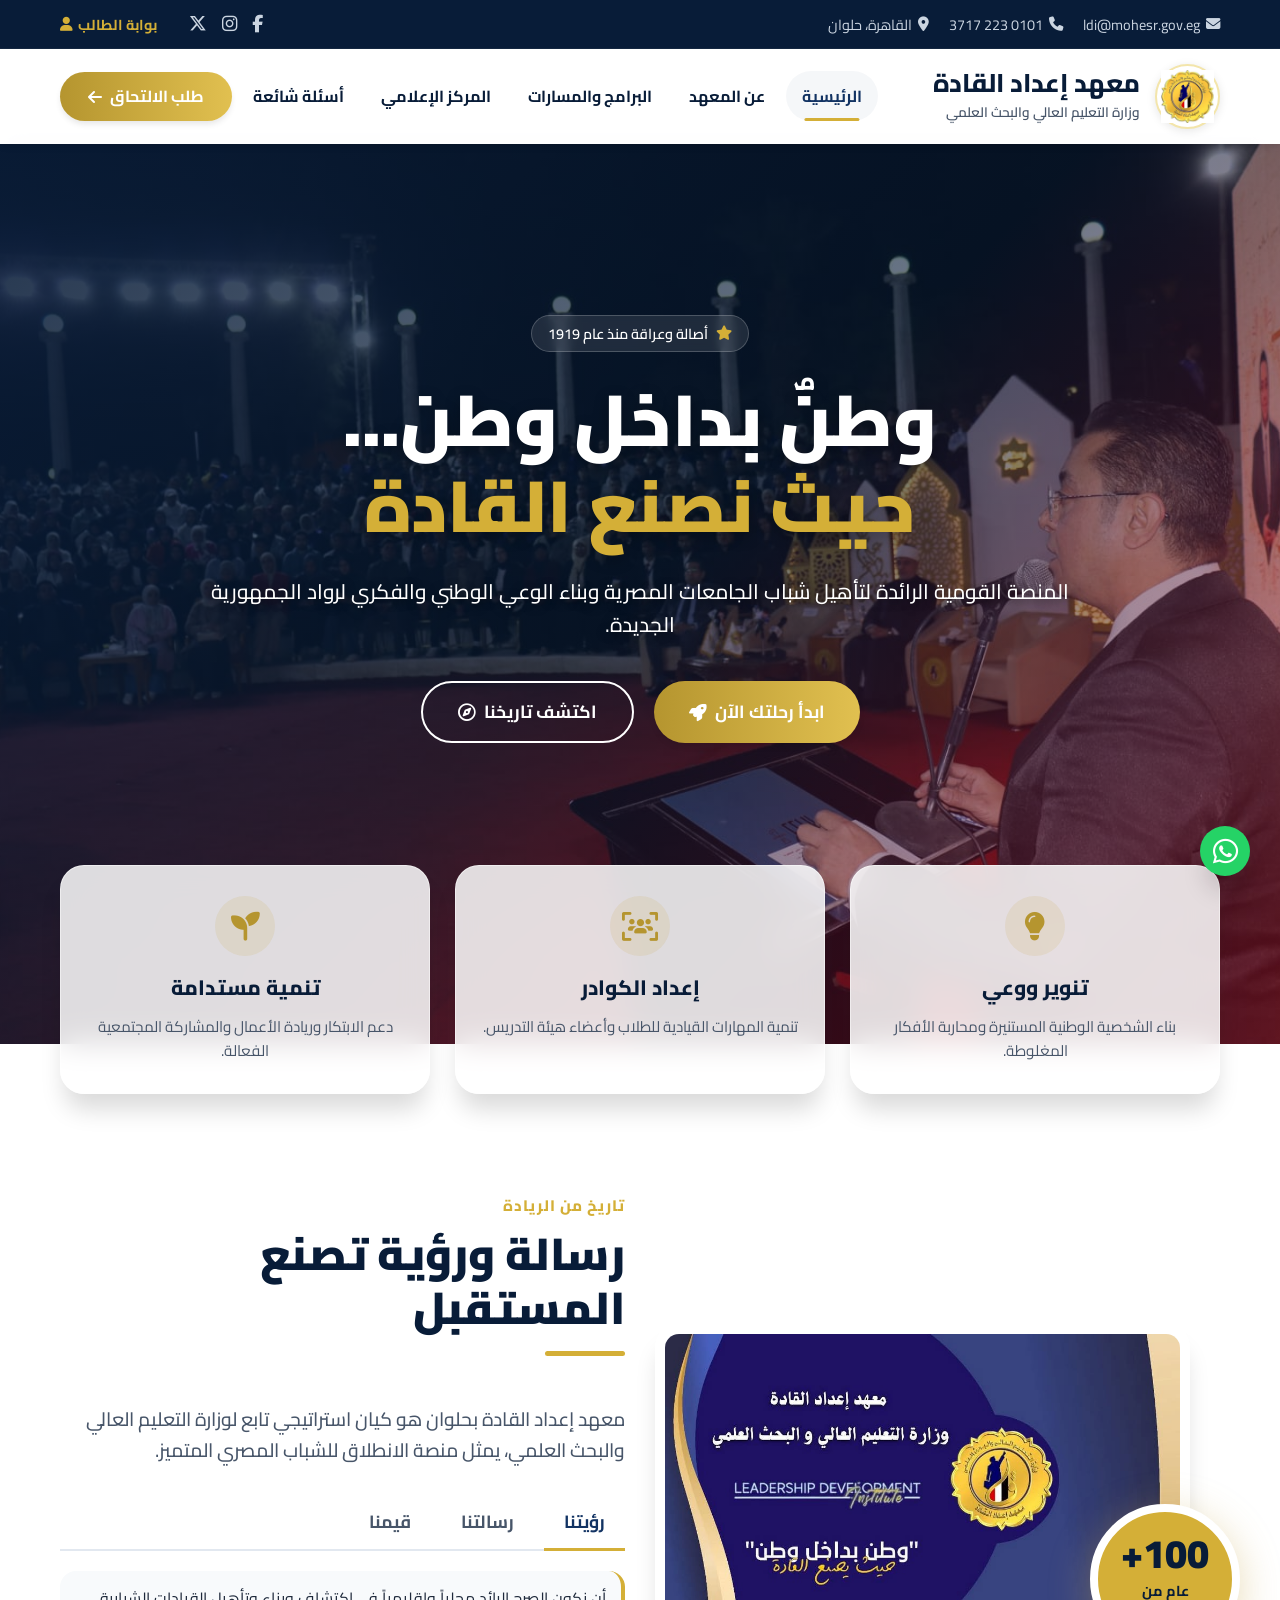
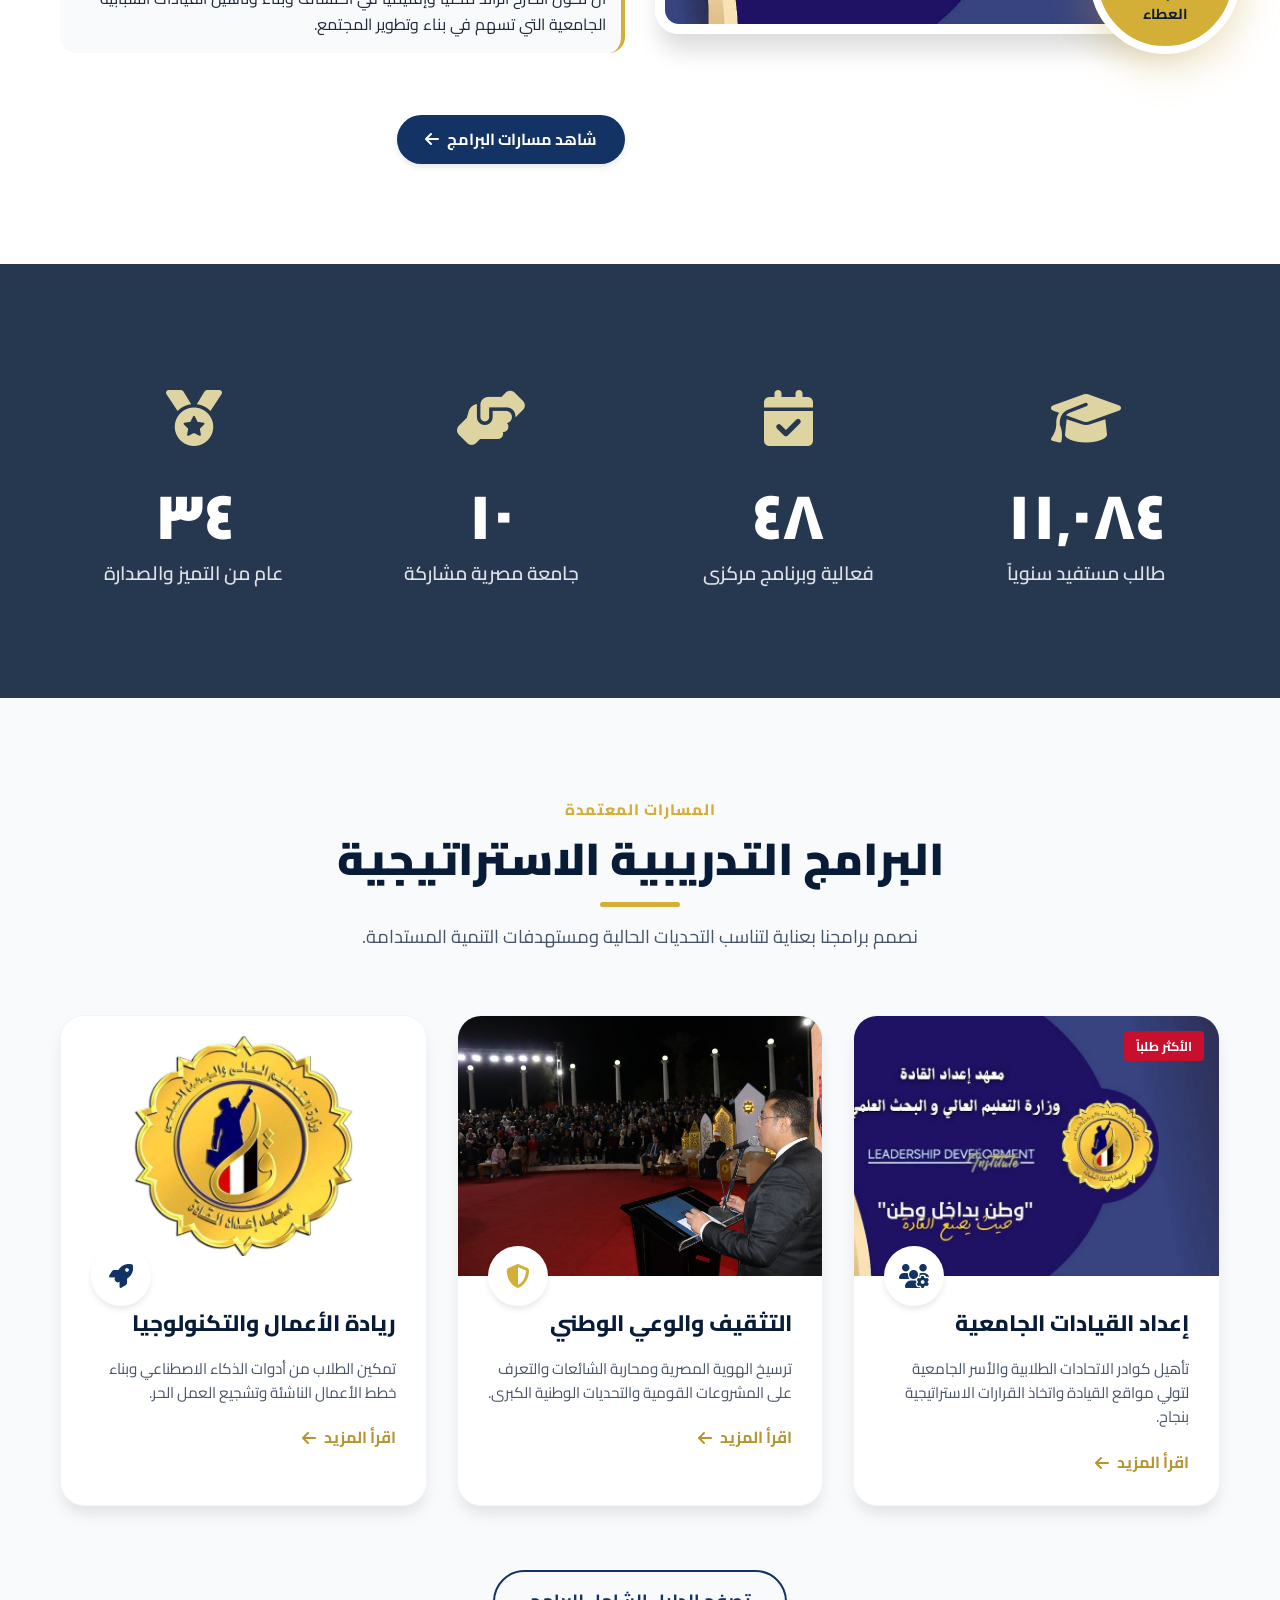
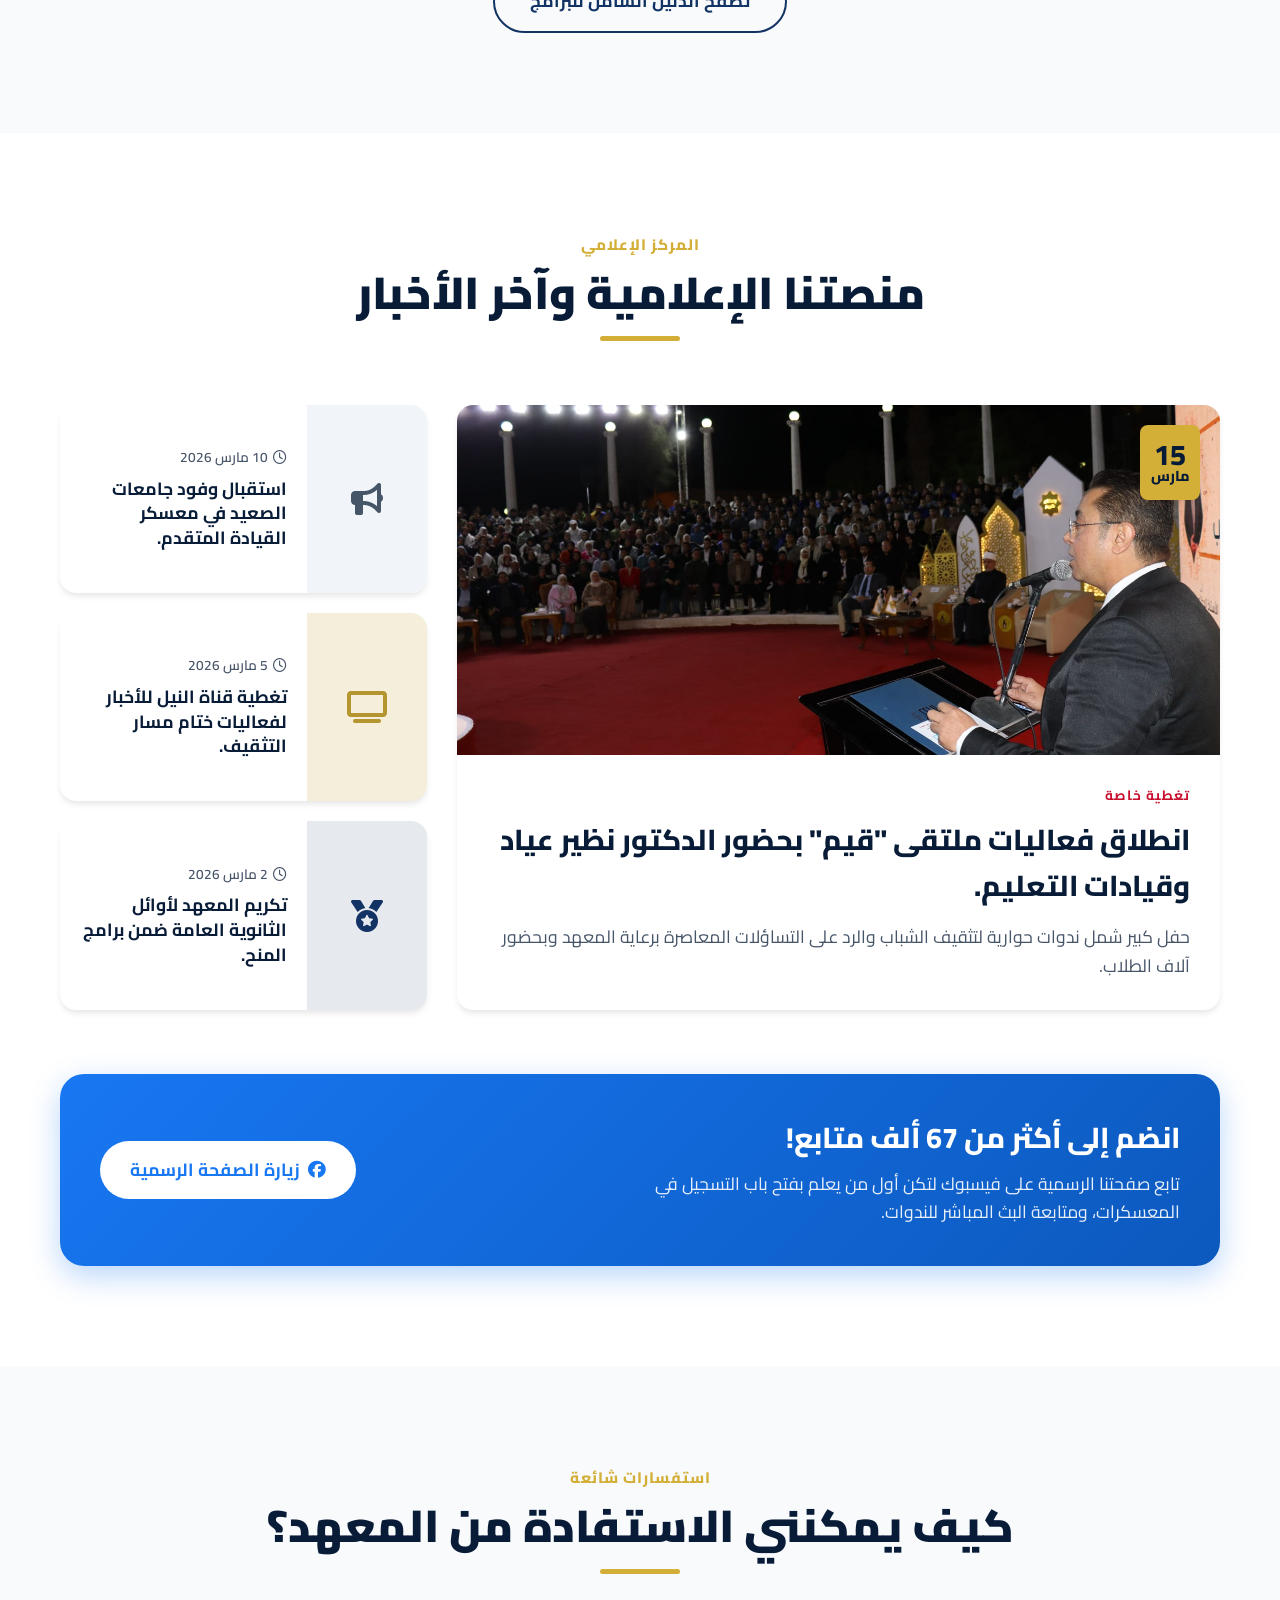
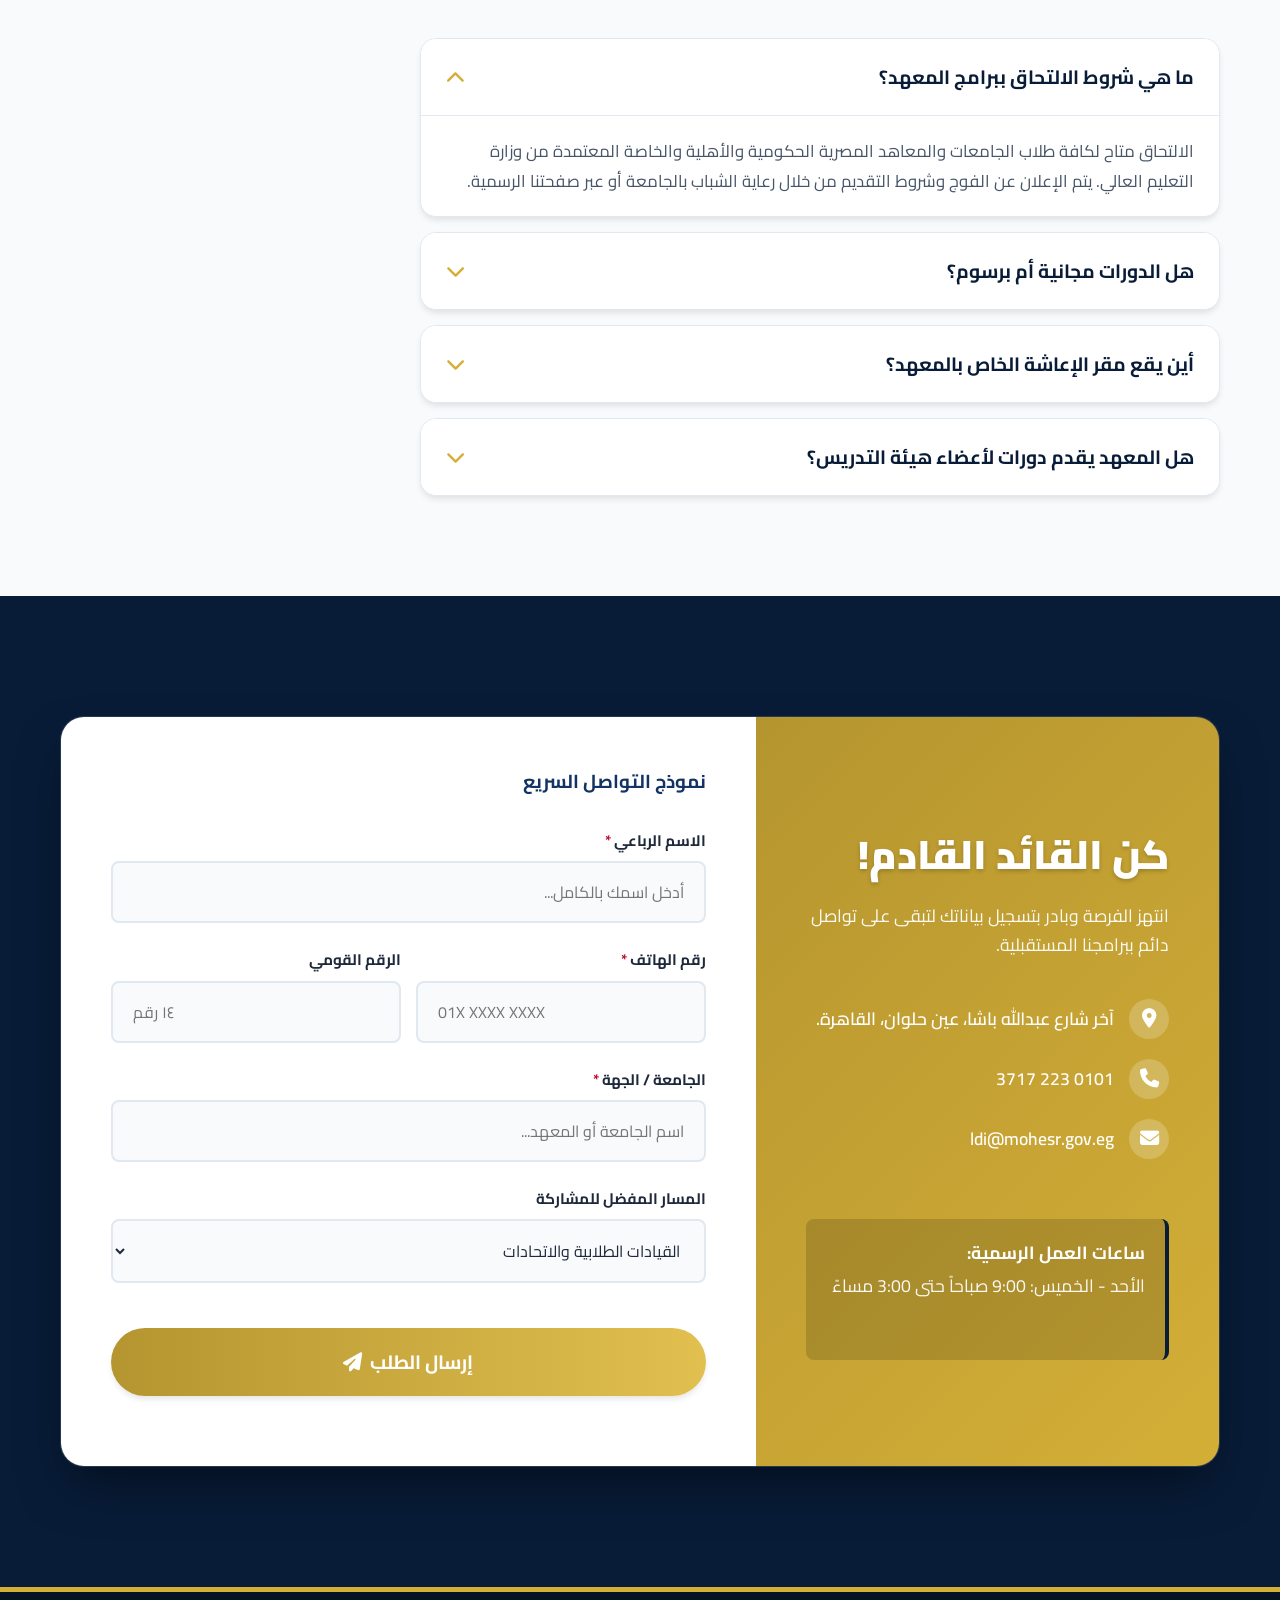
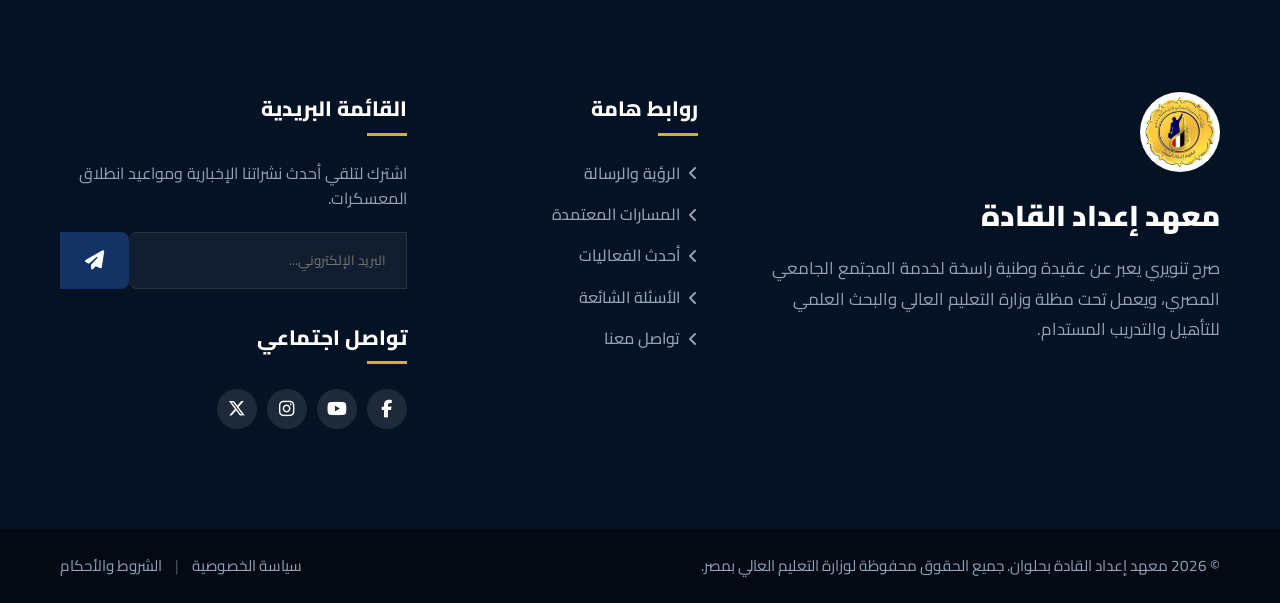
<file: index.html>
<!DOCTYPE html>
<html lang="ar" dir="rtl">
<head>
    <meta charset="UTF-8">
    <meta name="viewport" content="width=device-width, initial-scale=1.0, viewport-fit=cover">
    <meta name="theme-color" content="#081c38">

    <!-- ===== Primary SEO ===== -->
    <title>معهد إعداد القادة بحلوان | Leadership Development Institute</title>
    <meta name="description" content="معهد إعداد القادة بحلوان — مؤسسة رائدة تتبع وزارة التعليم العالي والبحث العلمي لحياتك القيادية. تأسس عام 1919.">
    <meta name="keywords" content="معهد إعداد القادة, حلوان, وزارة التعليم العالي, برامج قيادية, ملتقى قيم, شباب الجامعات, مصر">
    <meta name="author" content="معهد إعداد القادة بحلوان">
    <meta name="robots" content="index, follow">

    <!-- ===== Open Graph & Twitter ===== -->
    <meta property="og:type" content="website">
    <meta property="og:title" content="معهد إعداد القادة بحلوان | الصفحة الرسمية">
    <meta property="og:description" content="منذ عام 1919، نعمل على إعداد وتأهيل الكوادر القيادية الشبابية. وطن بداخل وطن!">
    <meta property="og:image" content="assets/images/logo.jpg">
    <meta name="twitter:card" content="summary_large_image">

    <!-- ===== Performance Connects ===== -->
    <link rel="preconnect" href="https://fonts.googleapis.com">
    <link rel="preconnect" href="https://fonts.gstatic.com" crossorigin>
    <link rel="preconnect" href="https://cdnjs.cloudflare.com">

    <!-- ===== Fonts ===== -->
    <link href="https://fonts.googleapis.com/css2?family=Cairo:wght@400;500;600;700;800;900&family=Tajawal:wght@400;500;700;800;900&display=swap" rel="stylesheet">

    <!-- ===== Font Awesome ===== -->
    <link rel="stylesheet" href="https://cdnjs.cloudflare.com/ajax/libs/font-awesome/6.4.0/css/all.min.css" media="print" onload="this.media='all'">
    <noscript><link rel="stylesheet" href="https://cdnjs.cloudflare.com/ajax/libs/font-awesome/6.4.0/css/all.min.css"></noscript>

    <!-- ===== Custom CSS ===== -->
    <link rel="stylesheet" href="css/style.css">
</head>
<body class="loading-state">

    <!-- Page Loader -->
    <div class="loader-wrapper" id="loader">
        <div class="loader-content">
            <img src="assets/images/logo.jpg" alt="شعار المعهد" class="loader-logo">
            <div class="loader-spinner"></div>
        </div>
    </div>

    <!-- Topbar -->
    <div class="topbar">
        <div class="container topbar-container">
            <div class="topbar-right">
                <a href="mailto:ldi@mohesr.gov.eg"><i class="fa-solid fa-envelope"></i> ldi@mohesr.gov.eg</a>
                <a href="tel:01012233717"><i class="fa-solid fa-phone"></i> 0101 223 3717</a>
                <span class="topbar-location"><i class="fa-solid fa-location-dot"></i> القاهرة، حلوان</span>
            </div>
            <div class="topbar-left">
                <div class="topbar-social">
                    <a href="https://www.facebook.com/Helwan.leaders/" target="_blank" aria-label="Facebook"><i class="fa-brands fa-facebook-f"></i></a>
                    <a href="https://www.instagram.com/kada_leadershipdinstitute" target="_blank" aria-label="Instagram"><i class="fa-brands fa-instagram"></i></a>
                    <a href="https://twitter.com/kada_leadership" target="_blank" aria-label="Twitter"><i class="fa-brands fa-x-twitter"></i></a>
                </div>
                <a href="#registration" class="topbar-btn">بوابة الطالب <i class="fa-solid fa-user"></i></a>
            </div>
        </div>
    </div>

    <!-- Header Navigation -->
    <header class="header" id="header">
        <div class="container navbar">
            <a href="#" class="logo-link">
                <div class="logo-img-wrapper">
                    <img src="assets/images/logo.jpg" alt="معهد إعداد القادة" class="main-logo-img">
                </div>
                <div class="logo-text-block">
                    <h1 class="logo-title">معهد إعداد القادة</h1>
                    <span class="logo-subtitle">وزارة التعليم العالي والبحث العلمي</span>
                </div>
            </a>
            
            <button class="mobile-menu-btn" id="mobileMenuBtn" aria-expanded="false" aria-label="القائمة">
                <i class="fa-solid fa-bars"></i>
            </button>

            <nav class="nav-container">
                <ul class="nav-links" id="navLinks">
                    <li><a href="#hero" class="nav-link active">الرئيسية</a></li>
                    <li><a href="#about" class="nav-link">عن المعهد</a></li>
                    <li><a href="#programs" class="nav-link">البرامج والمسارات</a></li>
                    <li><a href="#media" class="nav-link">المركز الإعلامي</a></li>
                    <li><a href="#faq" class="nav-link">أسئلة شائعة</a></li>
                    <li class="nav-cta-item"><a href="#registration" class="btn btn-gold nav-cta">طلب الالتحاق <i class="fa-solid fa-arrow-left"></i></a></li>
                </ul>
            </nav>
        </div>
    </header>

    <!-- Hero Section -->
    <section id="hero" class="hero-section">
        <img src="assets/images/hero.jpg" alt="مؤتمر معهد إعداد القادة" class="hero-bg-img" fetchpriority="high">
        <div class="hero-overlay"></div>
        <div class="hero-particles" id="particles-js"></div> <!-- Optional JS particle effect -->

        <div class="container hero-content">
            <div class="hero-badge reveal-up"><i class="fa-solid fa-star"></i> أصالة وعراقة منذ عام 1919</div>
            <h2 class="hero-main-title reveal-up delay-1">وطنٌ بداخل وطن...<br><span class="text-gold">حيث نصنع القادة</span></h2>
            <p class="hero-desc reveal-up delay-2">المنصة القومية الرائدة لتأهيل شباب الجامعات المصرية وبناء الوعي الوطني والفكري لرواد الجمهورية الجديدة.</p>
            
            <div class="hero-action-group reveal-up delay-3">
                <a href="#registration" class="btn btn-gold btn-lg shadow-glow">ابدأ رحلتك الآن <i class="fa-solid fa-rocket"></i></a>
                <a href="#about" class="btn btn-outline-white btn-lg">اكتشف تاريخنا <i class="fa-regular fa-compass"></i></a>
            </div>
        </div>

        <!-- Overlapping Features Cards -->
        <div class="hero-features-overlap container reveal-up delay-4">
            <div class="feature-card-glass">
                <div class="fc-icon"><i class="fa-solid fa-lightbulb"></i></div>
                <h3>تنوير ووعي</h3>
                <p>بناء الشخصية الوطنية المستنيرة ومحاربة الأفكار المغلوطة.</p>
            </div>
            <div class="feature-card-glass">
                <div class="fc-icon"><i class="fa-solid fa-users-viewfinder"></i></div>
                <h3>إعداد الكوادر</h3>
                <p>تنمية المهارات القيادية للطلاب وأعضاء هيئة التدريس.</p>
            </div>
            <div class="feature-card-glass">
                <div class="fc-icon"><i class="fa-solid fa-seedling"></i></div>
                <h3>تنمية مستدامة</h3>
                <p>دعم الابتكار وريادة الأعمال والمشاركة المجتمعية الفعالة.</p>
            </div>
        </div>
    </section>

    <!-- About Section -->
    <section id="about" class="about-section padding-y">
        <div class="container">
            <div class="grid layout-2-col align-center">
                <div class="about-images reveal-right">
                    <div class="img-wrapper main-img">
                        <img src="assets/images/students.jpg" alt="طلاب المعهد" loading="lazy">
                        <div class="experience-badge">
                            <span class="exp-num">100+</span>
                            <span class="exp-text">عام من العطاء</span>
                        </div>
                    </div>
                </div>
                
                <div class="about-content reveal-left">
                    <div class="section-heading">
                        <span class="sub-heading text-gold">تاريخ من الريادة</span>
                        <h2 class="main-heading">رسالة ورؤية تصنع المستقبل</h2>
                    </div>
                    <p class="lead-text">معهد إعداد القادة بحلوان هو كيان استراتيجي تابع لوزارة التعليم العالي والبحث العلمي، يمثل منصة الانطلاق للشباب المصري المتميز.</p>
                    
                    <div class="vision-mission-tabs">
                        <div class="tab-buttons">
                            <button class="tab-btn active" data-target="tab-vision">رؤيتنا</button>
                            <button class="tab-btn" data-target="tab-mission">رسالتنا</button>
                            <button class="tab-btn" data-target="tab-values">قيمنا</button>
                        </div>
                        <div class="tab-content active" id="tab-vision">
                            <p>أن نكون الصرح الرائد محلياً وإقليمياً في اكتشاف وبناء وتأهيل القيادات الشبابية الجامعية التي تسهم في بناء وتطوير المجتمع.</p>
                        </div>
                        <div class="tab-content" id="tab-mission">
                            <p>تقديم برامج تدريبية وتثقيفية حديثة تعزز قيم الانتماء الوطني، وتراعي المعايير الدولية لتأهيل شبابنا لدخول معترك الحياة العملية بتميز.</p>
                        </div>
                        <div class="tab-content" id="tab-values">
                            <ul class="values-list">
                                <li><i class="fa-solid fa-check text-gold"></i> الولاء والانتماء للوطن</li>
                                <li><i class="fa-solid fa-check text-gold"></i> النزاهة والشفافية</li>
                                <li><i class="fa-solid fa-check text-gold"></i> الابتكار والتطوير المستمر</li>
                            </ul>
                        </div>
                    </div>

                    <a href="#programs" class="btn btn-primary mt-4">شاهد مسارات البرامج <i class="fa-solid fa-arrow-left"></i></a>
                </div>
            </div>
        </div>
    </section>

    <!-- Statistics Section (Parallax) -->
    <section class="stats-section bg-dark-overlay" style="background-image: url('assets/images/hero.jpg');">
        <div class="container">
            <div class="grid layout-4-col">
                <div class="stat-box reveal-up">
                    <div class="stat-icon-wrapper"><i class="fa-solid fa-graduation-cap"></i></div>
                    <h3 class="stat-number" data-target="35000">0</h3>
                    <p class="stat-name">طالب مستفيد سنوياً</p>
                </div>
                <div class="stat-box reveal-up delay-1">
                    <div class="stat-icon-wrapper"><i class="fa-solid fa-calendar-check"></i></div>
                    <h3 class="stat-number" data-target="150">0</h3>
                    <p class="stat-name">فعالية وبرنامج مركزى</p>
                </div>
                <div class="stat-box reveal-up delay-2">
                    <div class="stat-icon-wrapper"><i class="fa-solid fa-handshake-angle"></i></div>
                    <h3 class="stat-number" data-target="30">0</h3>
                    <p class="stat-name">جامعة مصرية مشاركة</p>
                </div>
                <div class="stat-box reveal-up delay-3">
                    <div class="stat-icon-wrapper"><i class="fa-solid fa-medal"></i></div>
                    <h3 class="stat-number" data-target="105">0</h3>
                    <p class="stat-name">عام من التميز والصدارة</p>
                </div>
            </div>
        </div>
    </section>

    <!-- Programs Overview -->
    <section id="programs" class="programs-section padding-y bg-gray">
        <div class="container">
            <div class="section-heading text-center reveal-up">
                <span class="sub-heading text-gold">المسارات المعتمدة</span>
                <h2 class="main-heading">البرامج التدريبية الاستراتيجية</h2>
                <p class="heading-desc">نصمم برامجنا بعناية لتناسب التحديات الحالية ومستهدفات التنمية المستدامة.</p>
            </div>

            <div class="grid layout-3-col mt-5">
                <!-- Program 1 -->
                <div class="program-card reveal-up">
                    <div class="pc-img">
                        <img src="assets/images/students.jpg" alt="برنامج القيادة">
                        <div class="pc-badge">الأكثر طلباً</div>
                    </div>
                    <div class="pc-content">
                        <i class="fa-solid fa-users-gear pc-icon"></i>
                        <h3>إعداد القيادات الجامعية</h3>
                        <p>تأهيل كوادر الاتحادات الطلابية والأسر الجامعية لتولي مواقع القيادة واتخاذ القرارات الاستراتيجية بنجاح.</p>
                        <a href="#registration" class="pc-link">اقرأ المزيد <i class="fa-solid fa-arrow-left"></i></a>
                    </div>
                </div>

                <!-- Program 2 -->
                <div class="program-card reveal-up delay-1">
                    <div class="pc-img">
                        <img src="assets/images/hero.jpg" alt="برنامج التوعية">
                    </div>
                    <div class="pc-content">
                        <i class="fa-solid fa-shield-halved pc-icon text-gold"></i>
                        <h3>التثقيف والوعي الوطني</h3>
                        <p>ترسيخ الهوية المصرية ومحاربة الشائعات والتعرف على المشروعات القومية والتحديات الوطنية الكبرى.</p>
                        <a href="#registration" class="pc-link">اقرأ المزيد <i class="fa-solid fa-arrow-left"></i></a>
                    </div>
                </div>

                <!-- Program 3 -->
                <div class="program-card reveal-up delay-2">
                    <div class="pc-img">
                        <img src="assets/images/logo.jpg" alt="شعار المعهد" style="object-fit:contain; padding:20px;">
                    </div>
                    <div class="pc-content">
                        <i class="fa-solid fa-rocket pc-icon text-primary"></i>
                        <h3>ريادة الأعمال والتكنولوجيا</h3>
                        <p>تمكين الطلاب من أدوات الذكاء الاصطناعي وبناء خطط الأعمال الناشئة وتشجيع العمل الحر.</p>
                        <a href="#registration" class="pc-link">اقرأ المزيد <i class="fa-solid fa-arrow-left"></i></a>
                    </div>
                </div>
            </div>
            
            <div class="text-center mt-5">
                <a href="#registration" class="btn btn-outline-primary btn-lg">تصفح الدليل الشامل للبرامج</a>
            </div>
        </div>
    </section>

    <!-- Media & News Section -->
    <section id="media" class="news-section padding-y">
        <div class="container">
            <div class="section-heading text-center reveal-up">
                <span class="sub-heading text-gold">المركز الإعلامي</span>
                <h2 class="main-heading">منصتنا الإعلامية وآخر الأخبار</h2>
            </div>

            <div class="grid layout-3-col mt-5">
                <!-- Feature News -->
                <article class="news-item featured reveal-up">
                    <div class="news-img-holder">
                        <img src="assets/images/hero.jpg" alt="ملتقى قيم">
                        <span class="news-date"><span class="day">15</span><span class="month">مارس</span></span>
                    </div>
                    <div class="news-info">
                        <span class="news-cat">تغطية خاصة</span>
                        <h3><a href="https://www.facebook.com/Helwan.leaders" target="_blank">انطلاق فعاليات ملتقى "قيم" بحضور الدكتور نظير عياد وقيادات التعليم.</a></h3>
                        <p>حفل كبير شمل ندوات حوارية لتثقيف الشباب والرد على التساؤلات المعاصرة برعاية المعهد وبحضور آلاف الطلاب.</p>
                    </div>
                </article>

                <!-- Regular News -->
                <div class="side-news-wrapper">
                    <article class="news-item small-list reveal-up delay-1">
                        <div class="news-img-holder">
                            <div class="logo-placeholder"><i class="fa-solid fa-bullhorn"></i></div>
                        </div>
                        <div class="news-info">
                            <span class="news-date-inline"><i class="fa-regular fa-clock"></i> 10 مارس 2026</span>
                            <h3><a href="https://www.facebook.com/Helwan.leaders" target="_blank">استقبال وفود جامعات الصعيد في معسكر القيادة المتقدم.</a></h3>
                        </div>
                    </article>

                    <article class="news-item small-list reveal-up delay-2">
                        <div class="news-img-holder">
                            <div class="logo-placeholder gold-bg"><i class="fa-solid fa-tv"></i></div>
                        </div>
                        <div class="news-info">
                            <span class="news-date-inline"><i class="fa-regular fa-clock"></i> 5 مارس 2026</span>
                            <h3><a href="https://www.facebook.com/Helwan.leaders" target="_blank">تغطية قناة النيل للأخبار لفعاليات ختام مسار التثقيف.</a></h3>
                        </div>
                    </article>
                    
                    <article class="news-item small-list reveal-up delay-3">
                        <div class="news-img-holder">
                            <div class="logo-placeholder primary-bg"><i class="fa-solid fa-medal"></i></div>
                        </div>
                        <div class="news-info">
                            <span class="news-date-inline"><i class="fa-regular fa-clock"></i> 2 مارس 2026</span>
                            <h3><a href="https://www.facebook.com/Helwan.leaders" target="_blank">تكريم المعهد لأوائل الثانوية العامة ضمن برامج المنح.</a></h3>
                        </div>
                    </article>
                </div>
            </div>
            
            <div class="social-connect-banner reveal-up mt-5">
               <div class="sc-content">
                   <h3>انضم إلى أكثر من 67 ألف متابع!</h3>
                   <p>تابع صفحتنا الرسمية على فيسبوك لتكن أول من يعلم بفتح باب التسجيل في المعسكرات، ومتابعة البث المباشر للندوات.</p>
               </div>
               <a href="https://www.facebook.com/Helwan.leaders/" class="btn fb-btn" target="_blank"><i class="fa-brands fa-facebook"></i> زيارة الصفحة الرسمية</a>
            </div>
        </div>
    </section>

    <!-- FAQ Section -->
    <section id="faq" class="faq-section padding-y bg-gray">
        <div class="container">
            <div class="section-heading text-center reveal-up">
                <span class="sub-heading text-gold">استفسارات شائعة</span>
                <h2 class="main-heading">كيف يمكنني الاستفادة من المعهد؟</h2>
            </div>

            <div class="accordion-wrapper mt-5 reveal-up mx-auto" style="max-width: 800px;">
                <div class="accordion-item">
                    <button class="accordion-header">
                        ما هي شروط الالتحاق ببرامج المعهد؟ <i class="fa-solid fa-chevron-down"></i>
                    </button>
                    <div class="accordion-body">
                        <p>الالتحاق متاح لكافة طلاب الجامعات والمعاهد المصرية الحكومية والأهلية والخاصة المعتمدة من وزارة التعليم العالي. يتم الإعلان عن الفوج وشروط التقديم من خلال رعاية الشباب بالجامعة أو عبر صفحتنا الرسمية.</p>
                    </div>
                </div>

                <div class="accordion-item">
                    <button class="accordion-header">
                        هل الدورات مجانية أم برسوم؟ <i class="fa-solid fa-chevron-down"></i>
                    </button>
                    <div class="accordion-body">
                        <p>معظم البرامج والمعسكرات القيادية المركزية مدعومة بالكامل وتحمل إقامة وإعاشة وانتقالات مجانية للطلاب المرشحين من جامعاتهم، وفقاً لخطة الأنشطة السنوية.</p>
                    </div>
                </div>

                <div class="accordion-item">
                    <button class="accordion-header">
                        أين يقع مقر الإعاشة الخاص بالمعهد؟ <i class="fa-solid fa-chevron-down"></i>
                    </button>
                    <div class="accordion-body">
                        <p>يقع المقر الدائم للمعهد في منطقة عين حلوان بالقاهرة، ويضم قاعات مؤتمرات، غرف إقامة فندقية للطلاب، مساحات خضراء، وملاعب رياضية متكاملة لخدمة المعسكرات المغلقة.</p>
                    </div>
                </div>
                
                <div class="accordion-item">
                    <button class="accordion-header">
                        هل المعهد يقدم دورات لأعضاء هيئة التدريس؟ <i class="fa-solid fa-chevron-down"></i>
                    </button>
                    <div class="accordion-body">
                        <p>نعم، يقدم المعهد برامج مكثفة لإعداد القيادات الجامعية من أعضاء هيئة التدريس والمرشحين للمناصب الإدارية بالجامعات المصرية لتأهيلهم في النواحي الإدارية والقيادية والمالية.</p>
                    </div>
                </div>
            </div>
        </div>
    </section>

    <!-- Registration Section -->
    <section id="registration" class="registration-complex-section padding-y">
        <div class="container">
            <div class="registration-glass-card reveal-up">
                <div class="reg-left-info">
                    <h2>كن القائد القادم!</h2>
                    <p>انتهز الفرصة وبادر بتسجيل بياناتك لتبقى على تواصل دائم ببرامجنا المستقبلية.</p>
                    
                    <ul class="contact-info-list">
                        <li><i class="fa-solid fa-location-dot"></i> آخر شارع عبدالله باشا، عين حلوان، القاهرة.</li>
                        <li><i class="fa-solid fa-phone"></i> 0101 223 3717</li>
                        <li><i class="fa-solid fa-envelope"></i> ldi@mohesr.gov.eg</li>
                    </ul>

                    <div class="working-hours">
                        <h4>ساعات العمل الرسمية:</h4>
                        <p>الأحد - الخميس: 9:00 صباحاً حتى 3:00 مساءً</p>
                    </div>
                </div>
                
                <div class="reg-right-form">
                    <form id="enrollmentForm" class="modern-form">
                        <h3 class="mb-4 text-primary">نموذج التواصل السريع</h3>
                        
                        <div class="input-group">
                            <label>الاسم الرباعي <span class="req">*</span></label>
                            <input type="text" placeholder="أدخل اسمك بالكامل..." required>
                        </div>
                        
                        <div class="grid layout-2-col gap-15">
                            <div class="input-group">
                                <label>رقم الهاتف <span class="req">*</span></label>
                                <input type="tel" dir="ltr" placeholder="01X XXXX XXXX" required>
                            </div>
                            <div class="input-group">
                                <label>الرقم القومي</label>
                                <input type="text" dir="ltr" placeholder="١٤ رقم" maxlength="14">
                            </div>
                        </div>

                        <div class="input-group">
                            <label>الجامعة / الجهة <span class="req">*</span></label>
                            <input type="text" placeholder="اسم الجامعة أو المعهد..." required>
                        </div>
                        
                        <div class="input-group">
                            <label>المسار المفضل للمشاركة</label>
                            <select>
                                <option>القيادات الطلابية والاتحادات</option>
                                <option>التثقيف والتوعية والانتماء</option>
                                <option>الابتكار وريادة الأعمال</option>
                                <option>دورات السادة أعضاء هيئة التدريس</option>
                            </select>
                        </div>

                        <button type="submit" class="btn btn-gold btn-block btn-submit mt-3">
                            <span class="btn-text">إرسال الطلب</span>
                            <i class="fa-solid fa-paper-plane"></i>
                        </button>
                        <div id="formResponseMessage" class="form-response"></div>
                    </form>
                </div>
            </div>
        </div>
    </section>

    <!-- Footer -->
    <footer class="footer-complex">
        <div class="footer-top padding-y">
            <div class="container grid layout-footer">
                <div class="footer-brand">
                    <img src="assets/images/logo.jpg" alt="شعار المعهد" class="footer-logo-img">
                    <h3>معهد إعداد القادة</h3>
                    <p>صرح تنويري يعبر عن عقيدة وطنية راسخة لخدمة المجتمع الجامعي المصري، ويعمل تحت مظلة وزارة التعليم العالي والبحث العلمي للتأهيل والتدريب المستدام.</p>
                </div>
                
                <div class="footer-links">
                    <h4>روابط هامة</h4>
                    <ul>
                        <li><a href="#about"><i class="fa-solid fa-angle-left"></i> الرؤية والرسالة</a></li>
                        <li><a href="#programs"><i class="fa-solid fa-angle-left"></i> المسارات المعتمدة</a></li>
                        <li><a href="#media"><i class="fa-solid fa-angle-left"></i> أحدث الفعاليات</a></li>
                        <li><a href="#faq"><i class="fa-solid fa-angle-left"></i> الأسئلة الشائعة</a></li>
                        <li><a href="#registration"><i class="fa-solid fa-angle-left"></i> تواصل معنا</a></li>
                    </ul>
                </div>

                <div class="footer-newsletter">
                    <h4>القائمة البريدية</h4>
                    <p>اشترك لتلقي أحدث نشراتنا الإخبارية ومواعيد انطلاق المعسكرات.</p>
                    <form class="newsletter-form" onsubmit="event.preventDefault(); alert('شكراً لاشتراكك في القائمة البريدية!');">
                        <input type="email" placeholder="البريد الإلكتروني..." required>
                        <button type="submit"><i class="fa-solid fa-paper-plane"></i></button>
                    </form>
                    
                    <h4 class="mt-4 mb-2">تواصل اجتماعي</h4>
                    <div class="social-circles">
                        <a href="https://www.facebook.com/Helwan.leaders/" target="_blank"><i class="fa-brands fa-facebook-f"></i></a>
                        <a href="#"><i class="fa-brands fa-youtube"></i></a>
                        <a href="#"><i class="fa-brands fa-instagram"></i></a>
                        <a href="#"><i class="fa-brands fa-x-twitter"></i></a>
                    </div>
                </div>
            </div>
        </div>
        
        <div class="footer-bottom">
            <div class="container flex-between align-center mobile-col">
                <p>&copy; 2026 معهد إعداد القادة بحلوان. جميع الحقوق محفوظة لوزارة التعليم العالي بمصر.</p>
                <div class="footer-bottom-links">
                    <a href="#">سياسة الخصوصية</a>
                    <span class="divider">|</span>
                    <a href="#">الشروط والأحكام</a>
                </div>
            </div>
        </div>
    </footer>

    <!-- Scroll to Top & WhatsApp floating -->
    <a href="#" class="floating-btn scroll-top-btn" id="scrollTopBtn" aria-label="للأعلى"><i class="fa-solid fa-chevron-up"></i></a>
    <a href="https://wa.me/201012233717" class="floating-btn whatsapp-btn" target="_blank" aria-label="واتساب"><i class="fa-brands fa-whatsapp"></i></a>

    <!-- Scripts -->
    <script src="js/main.js" defer></script>
</body>
</html>
</file>
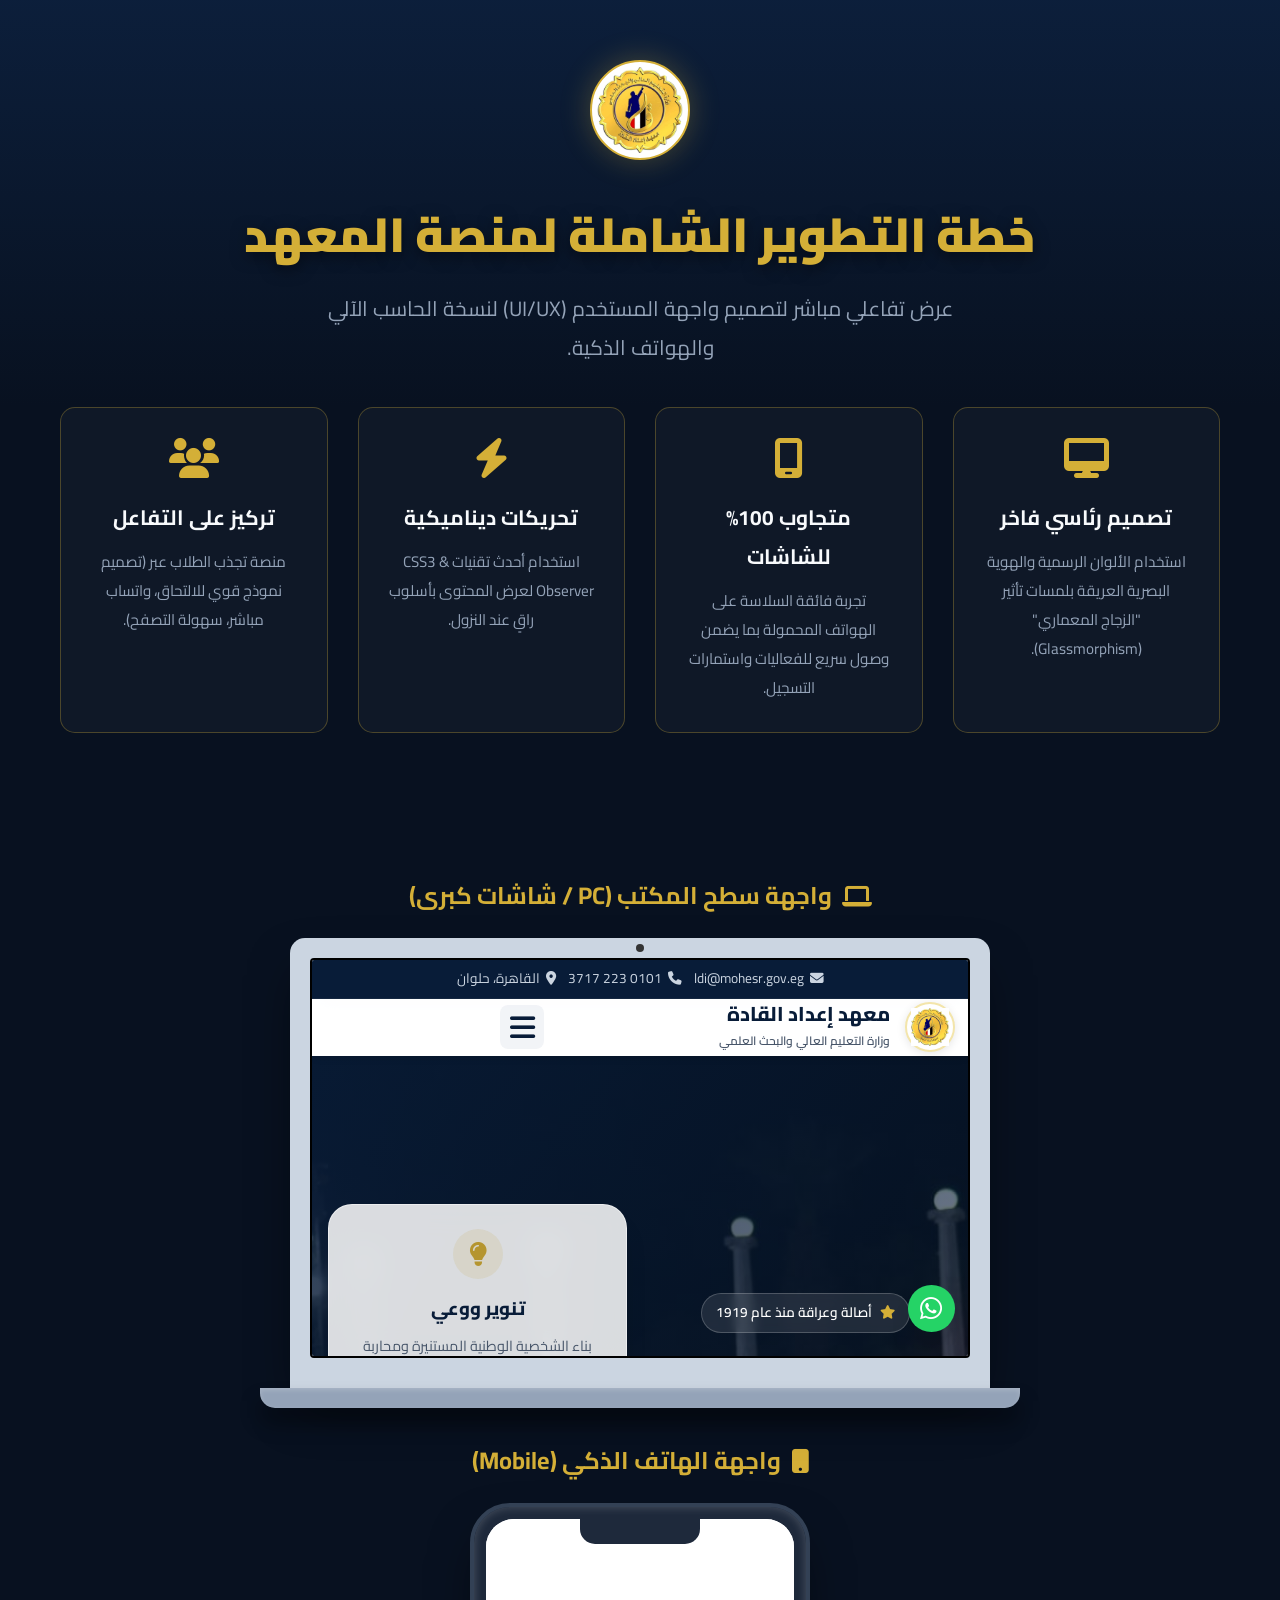
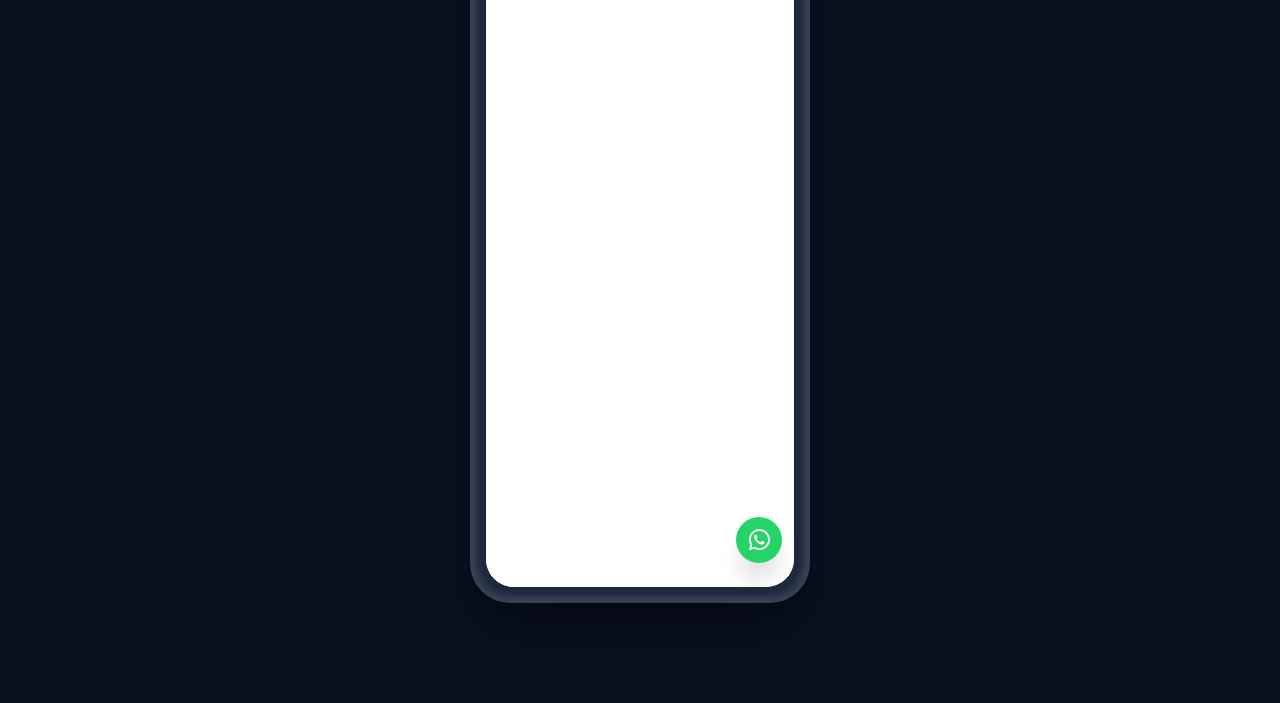
<file: presentation.html>
<!DOCTYPE html>
<html lang="ar" dir="rtl">
<head>
    <meta charset="UTF-8">
    <meta name="viewport" content="width=device-width, initial-scale=1.0">
    <title>عرض مشروع منصة معهد إعداد القادة</title>
    <link href="https://fonts.googleapis.com/css2?family=Cairo:wght@400;700;900&display=swap" rel="stylesheet">
    <link rel="stylesheet" href="https://cdnjs.cloudflare.com/ajax/libs/font-awesome/6.4.0/css/all.min.css">
    
    <style>
        :root {
            --bg-color: #081120;
            --text-color: #f8fafc;
            --gold: #d4af37;
            --primary: #123363;
        }
        * { margin: 0; padding: 0; box-sizing: border-box; font-family: 'Cairo', sans-serif; }
        body { background: var(--bg-color); color: var(--text-color); min-height: 100vh; overflow-x: hidden; }
        
        /* Header */
        .presentation-header {
            text-align: center;
            padding: 60px 20px 40px;
            background: linear-gradient(180deg, rgba(18, 51, 99, 0.4) 0%, transparent 100%);
        }
        .presentation-header img { width: 100px; height: 100px; border-radius: 50%; box-shadow: 0 0 30px rgba(212, 175, 55, 0.3); border: 2px solid var(--gold); margin-bottom: 20px; background:#fff; padding:5px;}
        .presentation-header h1 { font-size: 3rem; font-weight: 900; color: var(--gold); text-shadow: 0 4px 15px rgba(0,0,0,0.5); margin-bottom: 10px; }
        .presentation-header p { font-size: 1.3rem; color: #94a3b8; max-width: 700px; margin: 0 auto; }

        /* Showcase Area */
        .showcase-container {
            display: flex;
            justify-content: center;
            align-items: flex-start;
            gap: 50px;
            padding: 40px 20px 100px;
            max-width: 1600px;
            margin: 0 auto;
            flex-wrap: wrap;
        }

        /* ===== Desktop Mockup (CSS Only) ===== */
        .laptop-wrapper { display: flex; flex-direction: column; align-items: center; }
        .laptop-title { font-size: 1.5rem; color: var(--gold); margin-bottom: 20px; font-weight: 700; display:flex; align-items:center; gap:10px; }
        .laptop-mockup {
            width: 900px;
            height: 560px;
            background: #cbd5e1;
            border-radius: 15px 15px 0 0;
            padding: 20px 20px 30px;
            box-shadow: 0 25px 50px -12px rgba(0,0,0,0.6);
            position: relative;
        }
        /* Camera */
        .laptop-mockup::before { content: ''; position: absolute; top: 6px; left: 50%; transform: translateX(-50%); width: 8px; height: 8px; background: #333; border-radius: 50%; }
        /* Keyboard Base */
        .laptop-mockup::after { content: ''; position: absolute; bottom: -20px; left: -30px; right: -30px; height: 20px; background: #94a3b8; border-radius: 0 0 15px 15px; box-shadow: inset 0 2px 5px rgba(255,255,255,0.2), 0 15px 20px rgba(0,0,0,0.4); }
        /* Trackpad hollow */
        .laptop-trackpad { position: absolute; bottom: -18px; left: 50%; transform: translateX(-50%); width: 100px; height: 10px; background: #64748b; border-radius: 0 0 10px 10px; }
        
        .laptop-screen { width: 100%; height: 100%; background: #fff; border-radius: 4px; overflow: hidden; border: 2px solid #000; }
        .laptop-screen iframe { width: 100%; height: 100%; border: none; }

        /* ===== Mobile Mockup (CSS Only) ===== */
        .mobile-wrapper { display: flex; flex-direction: column; align-items: center; }
        .mobile-mockup {
            width: 340px;
            height: 700px;
            background: #1e293b;
            border-radius: 40px;
            padding: 12px;
            box-shadow: 0 25px 50px -12px rgba(0,0,0,0.6), inset 0 0 10px rgba(255,255,255,0.2);
            position: relative;
            border: 4px solid #334155;
        }
        /* Notch */
        .mobile-mockup::before { content: ''; position: absolute; top: 12px; left: 50%; transform: translateX(-50%); width: 120px; height: 25px; background: #1e293b; border-radius: 0 0 15px 15px; z-index: 10; }
        /* Home Indicator */
        .mobile-mockup::after { content: ''; position: absolute; bottom: 20px; left: 50%; transform: translateX(-50%); width: 100px; height: 4px; background: rgba(255,255,255,0.3); border-radius: 10px; z-index: 10; }
        
        .mobile-screen { width: 100%; height: 100%; background: #fff; border-radius: 28px; overflow: hidden; position: relative; }
        .mobile-screen iframe { width: 100%; height: 100%; border: none; }

        /* Presentation Features */
        .features-grid {
            display: grid;
            grid-template-columns: repeat(auto-fit, minmax(250px, 1fr));
            gap: 30px;
            max-width: 1200px;
            margin: 0 auto 100px;
            padding: 0 20px;
        }
        .feat-card {
            background: rgba(255,255,255,0.03);
            border: 1px solid rgba(212, 175, 55, 0.3);
            padding: 30px;
            border-radius: 15px;
            text-align: center;
            transition: 0.3s;
        }
        .feat-card:hover { transform: translateY(-10px); background: rgba(212, 175, 55, 0.05); border-color: var(--gold); }
        .feat-icon { font-size: 2.5rem; color: var(--gold); margin-bottom: 20px; }
        .feat-title { font-size: 1.3rem; font-weight: 700; margin-bottom: 10px; }
        .feat-desc { color: #94a3b8; font-size: 0.95rem; }

        @media(max-width: 1400px) {
            .laptop-mockup { width: 700px; height: 450px; }
            .showcase-container { flex-direction: column; align-items: center; }
        }
        @media(max-width: 800px) {
            .laptop-mockup { width: 100%; height: 350px; }
            .laptop-mockup::before, .laptop-mockup::after, .laptop-trackpad { display: none; }
            .laptop-mockup { padding: 10px; border-radius: 10px; }
        }
    </style>
</head>
<body>

    <header class="presentation-header">
        <img src="assets/images/logo.jpg" alt="شعار المعهد">
        <h1>خطة التطوير الشاملة لمنصة المعهد</h1>
        <p>عرض تفاعلي مباشر لتصميم واجهة المستخدم (UI/UX) لنسخة الحاسب الآلي والهواتف الذكية.</p>
    </header>

    <div class="features-grid">
        <div class="feat-card">
            <i class="fa-solid fa-desktop feat-icon"></i>
            <div class="feat-title">تصميم رئاسي فاخر</div>
            <div class="feat-desc">استخدام الألوان الرسمية والهوية البصرية العريقة بلمسات تأثير "الزجاج المعماري" (Glassmorphism).</div>
        </div>
        <div class="feat-card">
            <i class="fa-solid fa-mobile-screen feat-icon"></i>
            <div class="feat-title">متجاوب 100% للشاشات</div>
            <div class="feat-desc">تجربة فائقة السلاسة على الهواتف المحمولة بما يضمن وصول سريع للفعاليات واستمارات التسجيل.</div>
        </div>
        <div class="feat-card">
            <i class="fa-solid fa-bolt feat-icon"></i>
            <div class="feat-title">تحريكات ديناميكية</div>
            <div class="feat-desc">استخدام أحدث تقنيات CSS3 & Observer لعرض المحتوى بأسلوب راقٍ عند النزول.</div>
        </div>
        <div class="feat-card">
            <i class="fa-solid fa-users feat-icon"></i>
            <div class="feat-title">تركيز على التفاعل</div>
            <div class="feat-desc">منصة تجذب الطلاب عبر (تصميم نموذج قوي للالتحاق، واتساب مباشر، سهولة التصفح).</div>
        </div>
    </div>

    <!-- Live Preview Frames -->
    <div class="showcase-container">
        
        <!-- Desktop -->
        <div class="laptop-wrapper">
            <h2 class="laptop-title"><i class="fa-solid fa-laptop"></i> واجهة سطح المكتب (PC / شاشات كبرى)</h2>
            <div class="laptop-mockup">
                <div class="laptop-trackpad"></div>
                <div class="laptop-screen">
                    <!-- Loading the actual website page live -->
                    <iframe src="index.html" title="شاشة الكمبيوتر"></iframe>
                </div>
            </div>
        </div>

        <!-- Mobile -->
        <div class="mobile-wrapper">
            <h2 class="laptop-title"><i class="fa-solid fa-mobile-button"></i> واجهة الهاتف الذكي (Mobile)</h2>
            <div class="mobile-mockup">
                <div class="mobile-screen">
                    <!-- Loading the actual website page live -->
                    <iframe src="index.html" title="شاشة الموبايل"></iframe>
                </div>
            </div>
        </div>

    </div>

</body>
</html>
</file>
<file: css/style.css>
/* =========================================================================
   معهد إعداد القادة - ستايل شيت شامل احترافي (Complete Rewrite)
========================================================================= */

@import url('https://fonts.googleapis.com/css2?family=Cairo:wght@400;500;600;700;800;900&family=Tajawal:wght@400;500;700;800;900&display=swap');

:root {
    /* Colors - Brand */
    --primary-dark: #081c38;
    --primary: #123363;
    --primary-light: #1b4d96;
    --secondary: #c8102e;
    --gold: #d4af37;           /* Premium bright gold */
    --gold-light: #f3e5ab;
    --gold-dark: #b5952f;
    --gold-mid: #e1c050;

    /* Colors - Neutral */
    --white: #ffffff;
    --gray-50: #f8fafc;
    --gray-100: #f1f5f9;
    --gray-200: #e2e8f0;
    --gray-600: #475569;
    --gray-800: #1e293b;
    --black: #0f172a;

    /* Typhography */
    --font-primary: 'Cairo', sans-serif;
    --font-secondary: 'Tajawal', sans-serif;

    /* Spacing & Layout */
    --section-p: 100px;
    --container-w: 1200px;
    --radius-sm: 8px;
    --radius-md: 16px;
    --radius-lg: 24px;

    /* Effects */
    --shadow-sm: 0 4px 6px -1px rgb(0 0 0 / 0.1);
    --shadow-md: 0 10px 15px -3px rgb(0 0 0 / 0.1);
    --shadow-lg: 0 20px 25px -5px rgb(0 0 0 / 0.15);
    --shadow-gold: 0 10px 30px rgba(201, 168, 76, 0.3);
    --glass-bg: rgba(255, 255, 255, 0.85);
    --glass-dark: rgba(8, 28, 56, 0.85);
    
    /* Animation */
    --transition: all 0.3s cubic-bezier(0.4, 0, 0.2, 1);

    /* Mobile viewport fix (set by JS) */
    --vh: 1vh;
}

/* ================== Reset & Utilities ================== */
*, *::before, *::after { margin: 0; padding: 0; box-sizing: border-box; }
html { scroll-behavior: smooth; font-size: 16px; -webkit-text-size-adjust: 100%; overflow-x: hidden; }
body { font-family: var(--font-primary); color: var(--gray-800); background-color: var(--white); line-height: 1.6; overflow-x: hidden; -webkit-tap-highlight-color: transparent; position: relative; }

a { text-decoration: none; color: inherit; transition: var(--transition); }
ul { list-style: none; }
img { max-width: 100%; height: auto; display: block; }
button { cursor: pointer; border: none; background: none; font-family: inherit; transition: var(--transition); }

.container { max-width: var(--container-w); margin: 0 auto; padding: 0 20px; width: 100%; }
.padding-y { padding: var(--section-p) 0; }
.bg-gray { background-color: var(--gray-50); }
.text-gold { color: var(--gold) !important; }
.text-primary { color: var(--primary) !important; }
.text-center { text-align: center; }
.mt-4 { margin-top: 2rem; }
.mt-5 { margin-top: 4rem; }
.mb-2 { margin-bottom: 1rem; }
.mb-4 { margin-bottom: 2rem; }

/* Grid System */
.grid { display: grid; gap: 30px; }
.layout-2-col { grid-template-columns: repeat(2, 1fr); }
.layout-3-col { grid-template-columns: repeat(3, 1fr); }
.layout-4-col { grid-template-columns: repeat(4, 1fr); }
.align-center { align-items: center; }
.gap-15 { gap: 15px; }
.flex-between { display: flex; justify-content: space-between; flex-wrap: wrap; }

/* ================== Loader ================== */
.loader-wrapper {
    position: fixed; top: 0; left: 0; width: 100%; height: 100%;
    background: var(--white); z-index: 9999;
    display: flex; align-items: center; justify-content: center;
    transition: opacity 0.5s ease-out, visibility 0.5s ease-out;
}
body.loaded .loader-wrapper { opacity: 0; visibility: hidden; }

.loader-content { text-align: center; position: relative; }
.loader-logo { width: 100px; height: 100px; border-radius: 50%; padding: 5px; background: #fff; box-shadow: var(--shadow-gold); position: relative; z-index: 2; }
.loader-spinner {
    position: absolute; top: -15px; left: -15px; right: -15px; bottom: -15px;
    border: 3px solid transparent; border-top-color: var(--gold); border-bottom-color: var(--primary);
    border-radius: 50%; animation: spin 1.5s linear infinite; z-index: 1;
}
@keyframes spin { 100% { transform: rotate(360deg); } }

/* ================== Buttons ================== */
.btn {
    display: inline-flex; align-items: center; justify-content: center; gap: 8px;
    padding: 12px 28px; border-radius: 50px; font-weight: 700; font-size: 1rem;
}
.btn-gold { background: linear-gradient(to right, var(--gold-dark), var(--gold-mid)); color: var(--white); box-shadow: var(--shadow-sm); }
.btn-gold:hover { background: linear-gradient(to right, var(--gold), var(--gold-light)); transform: translateY(-3px); box-shadow: var(--shadow-gold); color:var(--primary-dark); }

.btn-primary { background: var(--primary); color: var(--white); box-shadow: var(--shadow-sm); }
.btn-primary:hover { background: var(--primary-light); transform: translateY(-3px); box-shadow: var(--shadow-md); color:#fff; }

.btn-outline-white { border: 2px solid var(--white); color: var(--white); background: transparent; }
.btn-outline-white:hover { background: var(--white); color: var(--primary-dark); }

.btn-outline-primary { border: 2px solid var(--primary); color: var(--primary); }
.btn-outline-primary:hover { background: var(--primary); color: var(--white); }

.btn-lg { padding: 15px 35px; font-size: 1.1rem; }
.btn-block { width: 100%; }

/* ================== Topbar & Navbar ================== */
.topbar { background: var(--primary-dark); color: #cbd5e1; font-size: 0.9rem; padding: 10px 0; border-bottom: 1px solid rgba(255,255,255,0.05); }
.topbar-container { display: flex; justify-content: space-between; align-items: center; flex-wrap: wrap; }
.topbar-right, .topbar-left { display: flex; align-items: center; gap: 20px; }
.topbar-right a, .topbar-right span { display: inline-flex; align-items: center; gap: 6px; }
.topbar-right a:hover { color: var(--gold); }
.topbar-social a { color: #cbd5e1; margin-left: 12px; font-size: 1.1rem; }
.topbar-social a:hover { color: var(--gold); }
.topbar-btn { color: var(--gold); font-weight: 700; display: inline-flex; align-items: center; gap: 5px; }

.header { position: sticky; top: 0; background: var(--glass-bg); backdrop-filter: blur(12px); -webkit-backdrop-filter: blur(12px); z-index: 1000; transition: var(--transition); box-shadow: var(--shadow-sm); }
.header.scrolled { padding: 5px 0; background: rgba(255, 255, 255, 0.98); }
.navbar { display: flex; justify-content: space-between; align-items: center; padding: 15px 20px; transition: var(--transition); position: relative; }

.logo-link { display: flex; align-items: center; gap: 15px; }
.logo-img-wrapper { width: 65px; height: 65px; border-radius: 50%; background: #fff; padding: 4px; box-shadow: 0 2px 10px rgba(0,0,0,0.1); border: 2px solid var(--gold-light); transition: var(--transition); }
.header.scrolled .logo-img-wrapper { width: 55px; height: 55px; }
.logo-title { font-size: 1.6rem; font-weight: 800; color: var(--primary-dark); line-height: 1.1; margin-bottom: 2px; }
.logo-subtitle { font-size: 0.85rem; color: var(--gray-600); font-weight: 600; }

.nav-links { display: flex; align-items: center; gap: 5px; }
.nav-link { padding: 10px 16px; font-weight: 700; color: var(--primary-dark); border-radius: 30px; position: relative; }
.nav-link::after { content: ''; position: absolute; bottom: 0; left: 50%; transform: translateX(-50%); width: 0; height: 3px; background: var(--gold); border-radius: 3px; transition: var(--transition); }
.nav-link:hover::after, .nav-link.active::after { width: 60%; }
.nav-link:hover, .nav-link.active { color: var(--primary); background: rgba(18, 51, 99, 0.04); }

.mobile-menu-btn { display: none; font-size: 1.8rem; color: var(--primary-dark); }

/* ================== Hero Section ================== */
.hero-section {
    position: relative;
    height: 100vh;
    height: 100svh; /* modern mobile browsers */
    min-height: 600px;
    display: flex;
    align-items: center;
    justify-content: center;
    padding-bottom: 80px;
}

/* Prefer dynamic viewport units when supported */
@supports (height: 100dvh) {
    .hero-section { height: 100dvh; }
}
.hero-bg-img { position: absolute; top: 0; left: 0; width: 100%; height: 100%; object-fit: cover; z-index: -3; }
.hero-overlay { position: absolute; top: 0; left: 0; width: 100%; height: 100%; background: linear-gradient(135deg, rgba(8, 28, 56, 0.9) 0%, rgba(8, 28, 56, 0.6) 50%, rgba(200, 16, 46, 0.4) 100%); z-index: -2; }
.hero-particles { position: absolute; top: 0; left: 0; width: 100%; height: 100%; z-index: -1; pointer-events: none; }

.hero-content { position: relative; z-index: 10; text-align: center; color: var(--white); max-width: 900px; margin-top: -50px; }
.hero-badge { display: inline-flex; align-items: center; gap: 8px; background: rgba(255,255,255,0.1); border: 1px solid rgba(255,255,255,0.2); padding: 6px 16px; border-radius: 50px; font-size: 0.9rem; font-weight: 600; margin-bottom: 25px; backdrop-filter: blur(5px); }
.hero-badge i { color: var(--gold); }
.hero-main-title { font-size: 4.5rem; font-weight: 900; line-height: 1.2; margin-bottom: 25px; text-shadow: 0 4px 15px rgba(0,0,0,0.3); }
.hero-desc { font-size: 1.3rem; opacity: 0.9; margin-bottom: 40px; font-weight: 500; text-shadow: 0 2px 10px rgba(0,0,0,0.5); }
.hero-action-group { display: flex; justify-content: center; gap: 20px; flex-wrap: wrap; }

.hero-features-overlap {
    position: absolute; bottom: -50px; left: 0; right: 0; z-index: 20;
    display: grid; grid-template-columns: repeat(3, 1fr); gap: 25px;
}
.feature-card-glass {
    background: var(--glass-bg); backdrop-filter: blur(15px); -webkit-backdrop-filter: blur(15px);
    border: 1px solid rgba(255,255,255,0.5); border-radius: var(--radius-lg);
    padding: 30px 25px; text-align: center; box-shadow: var(--shadow-lg); transition: var(--transition);
}
.feature-card-glass:hover { transform: translateY(-10px); background: #fff; border-bottom: 4px solid var(--gold); }
.fc-icon { width: 60px; height: 60px; margin: 0 auto 15px; background: rgba(201, 168, 76, 0.15); color: var(--gold-dark); border-radius: 50%; display: flex; align-items: center; justify-content: center; font-size: 1.8rem; transition: var(--transition); }
.feature-card-glass:hover .fc-icon { background: var(--gold); color: #fff; }
.feature-card-glass h3 { font-size: 1.3rem; color: var(--primary-dark); margin-bottom: 10px; font-weight: 800; }
.feature-card-glass p { font-size: 0.95rem; color: var(--gray-600); }

/* ================== Sections Typography ================== */
.section-heading { margin-bottom: 3rem; }
.sub-heading { font-weight: 800; text-transform: uppercase; letter-spacing: 1px; font-size: 0.95rem; display: block; margin-bottom: 10px; }
.main-heading { font-size: 2.8rem; font-weight: 900; color: var(--primary-dark); line-height: 1.2; position: relative; padding-bottom: 20px; }
.main-heading::after { content: ''; position: absolute; bottom: 0; right: 0; width: 80px; height: 5px; background: var(--gold); border-radius: 5px; }
.text-center .main-heading::after { right: 50%; transform: translateX(50%); }
.heading-desc { font-size: 1.15rem; color: var(--gray-600); margin-top: 15px; max-width: 600px; margin-left: auto; margin-right: auto; }

/* ================== About Section ================== */
.about-section { margin-top: 50px; }
.about-images { position: relative; padding-right: 30px; }
.main-img img { border-radius: var(--radius-lg); box-shadow: var(--shadow-lg); width: 100%; border: 10px solid #fff; }
.experience-badge {
    position: absolute; bottom: -20px; right: -20px; background: var(--gold); color: var(--primary-dark);
    padding: 30px; border-radius: 50%; width: 150px; height: 150px; display: flex; flex-direction: column; align-items: center; justify-content: center;
    box-shadow: 0 10px 40px rgba(201, 168, 76, 0.4); border: 8px solid #fff; animation: float 4s ease-in-out infinite;
}
@keyframes float { 0%, 100% { transform: translateY(0); } 50% { transform: translateY(-15px); } }
.exp-num { font-size: 2.5rem; font-weight: 900; line-height: 1; margin-bottom: 5px; }
.exp-text { font-size: 0.9rem; font-weight: 700; text-align: center; }

.lead-text { font-size: 1.2rem; color: var(--gray-600); margin-bottom: 30px; font-weight: 500; }
.vision-mission-tabs { margin-bottom: 30px; }
.tab-buttons { display: flex; gap: 10px; margin-bottom: 20px; border-bottom: 2px solid var(--gray-200); }
.tab-btn { padding: 10px 20px; font-weight: 700; color: var(--gray-600); font-size: 1.1rem; border-bottom: 3px solid transparent; margin-bottom: -2px; }
.tab-btn.active { color: var(--primary); border-bottom-color: var(--gold); }
.tab-content { display: none; animation: fadeIn 0.5s; padding: 15px; background: var(--gray-50); border-radius: var(--radius-md); border-right: 4px solid var(--gold); }
.tab-content.active { display: block; }
@keyframes fadeIn { from { opacity: 0; transform: translateY(10px); } to { opacity: 1; transform: translateY(0); } }
.values-list li { margin-bottom: 12px; font-size: 1.1rem; font-weight: 600; display: flex; align-items: center; gap: 10px; }

/* ================== Stats Section ================== */
.stats-section { padding: 80px 0; background-attachment: fixed; background-position: center; background-size: cover; position: relative; color: #fff; text-align: center; }
.bg-dark-overlay::before { content: ''; position: absolute; inset: 0; background: rgba(8, 28, 56, 0.88); }
.stats-section .container { position: relative; z-index: 2; }
.stat-box { padding: 30px; }
.stat-icon-wrapper { font-size: 3.5rem; color: var(--gold-light); margin-bottom: 20px; opacity: 0.9; }
.stat-number { font-size: 4rem; font-weight: 900; line-height: 1; margin-bottom: 10px; font-family: 'Cairo', sans-serif; }
.stat-name { font-size: 1.2rem; font-weight: 600; opacity: 0.85; }

/* ================== Programs Section ================== */
.program-card { background: #fff; border-radius: var(--radius-lg); overflow: hidden; box-shadow: var(--shadow-md); transition: var(--transition); border: 1px solid var(--gray-100); }
.program-card:hover { transform: translateY(-10px); box-shadow: var(--shadow-lg); }
.pc-img { height: 260px; position: relative; overflow: hidden; background: #fff; }
.pc-img img { width: 100%; height: 100%; object-fit: cover; transition: transform 0.8s; }
.program-card:hover .pc-img img { transform: scale(1.1); }
.pc-badge { position: absolute; top: 15px; right: 15px; background: var(--secondary); color: #fff; padding: 5px 12px; border-radius: 4px; font-size: 0.8rem; font-weight: 700; z-index: 2; }
.pc-content { padding: 30px; position: relative; }
.pc-icon { position: absolute; top: -30px; left: 30px; width: 60px; height: 60px; background: #fff; border-radius: 50%; display: flex; align-items: center; justify-content: center; font-size: 1.5rem; color: var(--primary); box-shadow: var(--shadow-sm); z-index: 5; }
.pc-content h3 { font-size: 1.4rem; color: var(--primary-dark); font-weight: 800; margin-bottom: 15px; }
.pc-content p { color: var(--gray-600); margin-bottom: 20px; font-size: 0.95rem; }
.pc-link { display: inline-flex; align-items: center; gap: 8px; color: var(--gold-dark); font-weight: 700; }
.pc-link:hover { color: var(--primary); gap: 12px; }

/* ================== Media Center ================== */
.news-item { background: #fff; border-radius: var(--radius-md); overflow: hidden; box-shadow: var(--shadow-sm); transition: var(--transition); }
.news-item:hover { box-shadow: var(--shadow-md); transform: translateY(-5px); }
.featured { grid-column: span 2; display: flex; flex-direction: column; }
.featured .news-img-holder { height: 350px; position: relative; }
.featured .news-img-holder img { width: 100%; height: 100%; object-fit: cover; }
.news-date { position: absolute; top: 20px; right: 20px; background: var(--gold); color: var(--primary-dark); width: 60px; height: 75px; border-radius: var(--radius-sm); display: flex; flex-direction: column; align-items: center; justify-content: center; font-weight: 800; line-height: 1; box-shadow: var(--shadow-md); }
.news-date .day { font-size: 1.8rem; }
.news-date .month { font-size: 0.9rem; }
.featured .news-info { padding: 30px; }
.news-cat { font-size: 0.85rem; font-weight: 700; color: var(--secondary); text-transform: uppercase; letter-spacing: 1px; margin-bottom: 10px; display: block; }
.featured h3 { font-size: 1.8rem; color: var(--primary-dark); font-weight: 800; margin-bottom: 15px; }
.featured h3 a:hover { color: #1877f2; }
.featured p { color: var(--gray-600); font-size: 1.1rem; }

.side-news-wrapper { display: flex; flex-direction: column; gap: 20px; }
.small-list { display: flex; align-items: stretch; height: calc(33.333% - 13.333px); }
.small-list .news-img-holder { width: 120px; flex-shrink: 0; }
.logo-placeholder { width: 100%; height: 100%; background: var(--gray-100); display: flex; align-items: center; justify-content: center; font-size: 2rem; color: var(--gray-600); transition: var(--transition); }
.gold-bg { background: rgba(201, 168, 76, 0.2); color: var(--gold-dark); }
.primary-bg { background: rgba(18, 51, 99, 0.1); color: var(--primary); }
.small-list:hover .logo-placeholder { background: var(--primary); color: #fff; }
.small-list .news-info { padding: 20px; display: flex; flex-direction: column; justify-content: center; }
.news-date-inline { font-size: 0.85rem; color: var(--gray-600); margin-bottom: 8px; font-weight: 600; display: flex; align-items: center; gap: 5px; }
.small-list h3 { font-size: 1.1rem; line-height: 1.4; color: var(--primary-dark); font-weight: 700; }
.small-list h3 a:hover { color: #1877f2; }

.social-connect-banner { background: linear-gradient(135deg, #1877f2 0%, #0c59be 100%); border-radius: var(--radius-lg); padding: 40px; display: flex; align-items: center; justify-content: space-between; flex-wrap: wrap; gap: 30px; color: #fff; box-shadow: 0 10px 30px rgba(24, 119, 242, 0.3); }
.sc-content h3 { font-size: 1.8rem; font-weight: 800; margin-bottom: 10px; }
.sc-content p { font-size: 1.1rem; opacity: 0.9; max-width: 600px; }
.fb-btn { background: #fff; color: #1877f2; font-size: 1.1rem; padding: 15px 30px; }
.fb-btn:hover { background: var(--gray-100); transform: translateY(-3px); box-shadow: 0 10px 20px rgba(0,0,0,0.1); color: #0c59be;}

/* ================== FAQ Accordion ================== */
.accordion-wrapper { display: flex; flex-direction: column; gap: 15px; }
.accordion-item { background: #fff; border-radius: var(--radius-md); box-shadow: var(--shadow-sm); overflow: hidden; border: 1px solid var(--gray-200); }
.accordion-header { width: 100%; text-align: right; padding: 20px 25px; font-size: 1.2rem; font-weight: 700; color: var(--primary-dark); display: flex; justify-content: space-between; align-items: center; background: #fff; transition: var(--transition); }
.accordion-header:hover { background: var(--gray-50); color: var(--primary); }
.accordion-header i { color: var(--gold); transition: transform 0.3s ease; }
.accordion-item.active .accordion-header { border-bottom: 1px solid var(--gray-200); }
.accordion-item.active .accordion-header i { transform: rotate(180deg); }
.accordion-body { max-height: 0; overflow: hidden; transition: max-height 0.4s ease-out; background: var(--white); }
.accordion-body p { padding: 20px 25px; color: var(--gray-600); font-size: 1.05rem; line-height: 1.8; margin: 0; }

/* ================== Registration Advanced ================== */
.registration-complex-section { position: relative; background: var(--primary-dark); overflow: hidden; padding: 120px 0; }
.registration-complex-section::before { content: ''; position: absolute; inset: 0; background: url('https://www.transparenttextures.com/patterns/cubes.png'); opacity: 0.05; }
.registration-glass-card { display: flex; background: rgba(255, 255, 255, 0.03); backdrop-filter: blur(20px); -webkit-backdrop-filter: blur(20px); border: 1px solid rgba(255,255,255,0.1); border-radius: var(--radius-lg); overflow: hidden; box-shadow: 0 25px 50px -12px rgba(0,0,0,0.5); position: relative; z-index: 5; }
.reg-left-info { width: 40%; padding: 50px; background: linear-gradient(135deg, var(--gold-dark) 0%, var(--gold) 100%); color: #fff; display: flex; flex-direction: column; justify-content: center; }
.reg-left-info h2 { font-size: 2.5rem; font-weight: 900; margin-bottom: 15px; text-shadow: 0 2px 4px rgba(0,0,0,0.2); }
.reg-left-info p { font-size: 1.1rem; opacity: 0.95; margin-bottom: 40px; }
.contact-info-list { margin-bottom: 40px; }
.contact-info-list li { margin-bottom: 20px; display: flex; align-items: center; gap: 15px; font-size: 1.1rem; font-weight: 600; }
.contact-info-list i { width: 40px; height: 40px; background: rgba(255,255,255,0.2); border-radius: 50%; display: flex; align-items: center; justify-content: center; font-size: 1.2rem; }
.working-hours { background: rgba(0,0,0,0.15); padding: 20px; border-radius: var(--radius-sm); border-right: 4px solid var(--primary-dark); }
.working-hours h4 { font-size: 1.1rem; margin-bottom: 5px; }

.reg-right-form { width: 60%; padding: 50px; background: #fff; }
.modern-form .input-group { margin-bottom: 25px; }
.modern-form label { display: block; font-weight: 700; color: var(--gray-800); margin-bottom: 8px; font-size: 0.95rem; }
.modern-form .req { color: var(--secondary); }
.modern-form input, .modern-form select { width: 100%; padding: 14px 20px; border: 2px solid var(--gray-200); border-radius: var(--radius-sm); background: var(--gray-50); font-family: inherit; font-size: 1rem; color: var(--gray-800); transition: var(--transition); }
.modern-form input:focus, .modern-form select:focus { border-color: var(--primary-light); background: #fff; outline: none; box-shadow: 0 0 0 4px rgba(27, 77, 150, 0.1); }
.btn-submit { padding-top: 16px; padding-bottom: 16px; font-size: 1.2rem; margin-top: 20px; }
.form-response { margin-top: 20px; font-weight: 700; text-align: center; font-size: 1.1rem; }

/* ================== Footer Mega ================== */
.footer-complex { background: #051224; color: #94a3b8; border-top: 5px solid var(--gold); }
.layout-footer { grid-template-columns: 2fr 1fr 1.5fr; gap: 60px; }
.footer-logo-img { width: 80px; height: 80px; border-radius: 50%; background: #fff; padding: 5px; margin-bottom: 20px; }
.footer-brand h3 { color: #fff; font-size: 1.8rem; font-weight: 900; margin-bottom: 15px; }
.footer-brand p { font-size: 1.05rem; line-height: 1.8; }
.footer-links h4, .footer-newsletter h4 { color: #fff; font-size: 1.3rem; font-weight: 800; margin-bottom: 25px; position: relative; padding-bottom: 10px; }
.footer-links h4::after, .footer-newsletter h4::after { content: ''; position: absolute; bottom: 0; right: 0; width: 40px; height: 3px; background: var(--gold); }
.footer-links ul li { margin-bottom: 15px; }
.footer-links a { display: inline-flex; align-items: center; gap: 8px; font-weight: 500; }
.footer-links a:hover { color: var(--gold); transform: translateX(-5px); }

.newsletter-form { display: flex; margin-top: 20px; position: relative; }
.newsletter-form input { flex: 1; padding: 15px 20px; border: none; background: rgba(255,255,255,0.05); color: #fff; border-radius: var(--radius-sm) 0 0 var(--radius-sm); outline: none; border: 1px solid rgba(255,255,255,0.1); border-left: none; font-family: inherit; }
.newsletter-form button { background: var(--primary); color: #fff; padding: 0 25px; border-radius: 0 var(--radius-sm) var(--radius-sm) 0; font-size: 1.2rem; }
.newsletter-form button:hover { background: var(--primary-light); }

.social-circles { display: flex; gap: 10px; }
.social-circles a { width: 40px; height: 40px; border-radius: 50%; background: rgba(255,255,255,0.1); display: flex; align-items: center; justify-content: center; color: #fff; font-size: 1.1rem; }
.social-circles a:hover { background: var(--gold); transform: translateY(-3px); }

.footer-bottom { background: #030a14; padding: 25px 0; font-size: 0.95rem; }
.footer-bottom-links a:hover { color: var(--gold); }
.divider { margin: 0 10px; opacity: 0.5; }

/* ================== Floating Buttons ================== */
.floating-btn { position: fixed; bottom: 30px; width: 50px; height: 50px; border-radius: 50%; display: flex; align-items: center; justify-content: center; font-size: 1.4rem; color: #fff; z-index: 999; box-shadow: var(--shadow-lg); transition: var(--transition); }
.scroll-top-btn { left: 30px; background: var(--gold); opacity: 0; pointer-events: none; transform: translateY(20px); }
.scroll-top-btn.visible { opacity: 1; pointer-events: all; transform: translateY(0); }
.scroll-top-btn:hover { background: var(--gold-dark); transform: translateY(-5px); }
.whatsapp-btn { right: 30px; background: #25d366; font-size: 1.8rem; animation: pulse-wa 2s infinite; }
.whatsapp-btn:hover { background: #1ebe57; transform: translateY(-5px) scale(1.1); }
@keyframes pulse-wa { 0% { box-shadow: 0 0 0 0 rgba(37, 211, 102, 0.5); } 70% { box-shadow: 0 0 0 15px rgba(37, 211, 102, 0); } 100% { box-shadow: 0 0 0 0 rgba(37, 211, 102, 0); } }

/* ================== Reveal Animations ================== */
.reveal-up { opacity: 0; transform: translateY(50px); transition: 0.8s cubic-bezier(0.2, 0.8, 0.2, 1); }
.reveal-left { opacity: 0; transform: translateX(-50px); transition: 0.8s cubic-bezier(0.2, 0.8, 0.2, 1); }
.reveal-right { opacity: 0; transform: translateX(50px); transition: 0.8s cubic-bezier(0.2, 0.8, 0.2, 1); }
.reveal-up.active, .reveal-left.active, .reveal-right.active { opacity: 1; transform: translate(0,0); }
.delay-1 { transition-delay: 0.1s; }
.delay-2 { transition-delay: 0.2s; }
.delay-3 { transition-delay: 0.3s; }
.delay-4 { transition-delay: 0.4s; }

/* ================== Responsive Breakpoints ================== */

/* Base: touch-friendly & mobile-first improvements */
@media (hover: none) and (pointer: coarse) {
    .btn, .nav-link, .accordion-header, .floating-btn { min-height: 44px; min-width: 44px; }
    .modern-form input, .modern-form select { font-size: 16px !important; } /* Prevents iOS zoom */
}

@media (max-width: 1200px) {
    .container { max-width: 100%; padding: 0 24px; }
    .hero-features-overlap { grid-template-columns: repeat(3, 1fr); padding: 0 24px; }
    .hero-main-title { font-size: 3.5rem; }
}

@media (max-width: 992px) {
    .layout-2-col, .layout-3-col, .layout-4-col { grid-template-columns: repeat(2, 1fr); }
    .featured { grid-column: span 1; }
    .featured .news-img-holder { height: 250px; }
    .side-news-wrapper { flex-direction: row; flex-wrap: wrap; }
    .small-list { width: 100%; height: auto; }
    .layout-footer { grid-template-columns: 1fr 1fr; gap: 40px; }
    .registration-glass-card { flex-direction: column; }
    .reg-left-info, .reg-right-form { width: 100%; }
    .reg-left-info { border-radius: var(--radius-lg) var(--radius-lg) 0 0; padding: 40px 30px; }
    .reg-right-form { padding: 40px 30px; }
    .experience-badge { width: 120px; height: 120px; padding: 20px; bottom: -10px; right: -10px; }
    .exp-num { font-size: 2rem; }
    .stats-section { background-attachment: scroll; } /* Fix iOS parallax issue */
}

@media (max-width: 768px) {
    .container { padding: 0 16px; }
    
    /* Topbar: compact mobile layout */
    .topbar { padding: 8px 0; font-size: 0.8rem; }
    .topbar-left { display: none; }
    .topbar-container { justify-content: center; flex-direction: column; gap: 6px; }
    .topbar-right { flex-wrap: wrap; justify-content: center; gap: 12px; }
    .topbar-right a, .topbar-right span { font-size: 0.85rem; }
    .topbar-location { display: none; } /* Hide on small screens to save space */
    
    /* Navbar: hamburger menu */
    .navbar { position: relative; padding: 12px 16px; }
    .nav-container { position: static; }
    .nav-links {
        display: none;
        flex-direction: column;
        position: absolute;
        top: 100%;
        right: 0;
        left: 0;
        background: #fff;
        padding: 20px 16px;
        box-shadow: 0 10px 40px rgba(0,0,0,0.15);
        gap: 4px;
        z-index: 999;
        border-radius: 0 0 var(--radius-md) var(--radius-md);
        max-height: 85vh;
        overflow-y: auto;
    }
    .nav-links.active { display: flex; }
    .nav-link { padding: 14px 18px; font-size: 1.05rem; display: block; }
    .nav-cta-item { width: 100%; margin-top: 12px; }
    .nav-cta { width: 100%; justify-content: center; padding: 14px; }
    .mobile-menu-btn {
        display: flex;
        align-items: center;
        justify-content: center;
        width: 44px;
        height: 44px;
        border-radius: 8px;
        background: rgba(18, 51, 99, 0.05);
    }
    .mobile-menu-btn:hover { background: rgba(18, 51, 99, 0.1); }
    
    /* Logo smaller on mobile */
    .logo-img-wrapper { width: 50px; height: 50px; }
    .logo-title { font-size: 1.25rem; }
    .logo-subtitle { font-size: 0.75rem; }
    
    /* Hero: better mobile proportions */
    .hero-section { min-height: auto; height: auto; padding: 120px 0 280px; }
    .hero-content { margin-top: 0; padding: 0 10px; }
    .hero-main-title { font-size: 2.4rem; line-height: 1.3; margin-bottom: 20px; }
    .hero-desc { font-size: 1.1rem; margin-bottom: 30px; }
    .hero-badge { font-size: 0.85rem; padding: 8px 14px; }
    .hero-action-group { flex-direction: column; gap: 12px; }
    .hero-action-group .btn { width: 100%; justify-content: center; padding: 16px 24px; }
    
    /* Feature cards: stack vertically */
    .hero-features-overlap {
        position: relative;
        bottom: auto;
        left: auto;
        right: auto;
        z-index: 20;
        flex-direction: column;
        display: flex;
        margin-top: 28px;
        padding: 0 16px;
        gap: 16px;
    }
    .feature-card-glass { padding: 24px 20px; }
    .fc-icon { width: 50px; height: 50px; font-size: 1.5rem; }
    .feature-card-glass h3 { font-size: 1.15rem; }
    .feature-card-glass p { font-size: 0.9rem; }
    
    /* Stats grid */
    .layout-2-col, .layout-3-col, .layout-4-col, .layout-footer { grid-template-columns: 1fr; }
    .stats-section { padding: 50px 0; }
    .stat-box { padding: 24px 16px; }
    .stat-number { font-size: 3rem; }
    .stat-name { font-size: 1rem; }
    
    /* About */
    .about-images { padding-right: 0; margin-bottom: 30px; }
    /* Prevent badge from overflowing viewport on mobile */
    .experience-badge { right: 12px; bottom: 12px; }
    .tab-buttons { flex-wrap: wrap; gap: 8px; }
    .tab-btn { padding: 10px 16px; font-size: 0.95rem; }
    
    /* Programs */
    .program-card .pc-content { padding: 24px 20px; }
    .pc-content h3 { font-size: 1.2rem; }
    
    /* News */
    .social-connect-banner {
        flex-direction: column;
        text-align: center;
        justify-content: center;
        padding: 30px 20px;
        gap: 20px;
    }
    .sc-content h3 { font-size: 1.4rem; }
    .sc-content p { font-size: 1rem; }
    .fb-btn { width: 100%; justify-content: center; }
    
    /* Registration form */
    .reg-left-info { padding: 30px 20px; }
    .reg-left-info h2 { font-size: 1.8rem; }
    .reg-left-info p { font-size: 1rem; margin-bottom: 25px; }
    .contact-info-list li { font-size: 0.95rem; margin-bottom: 15px; }
    .reg-right-form { padding: 30px 20px; }
    .layout-2-col.gap-15 { grid-template-columns: 1fr; } /* Form: stack on mobile */
    
    /* Footer */
    .mobile-col { flex-direction: column; gap: 15px; text-align: center; }
    .footer-bottom-links { display: flex; flex-wrap: wrap; justify-content: center; }
    
    /* Typography */
    .main-heading { font-size: 1.9rem; }
    .heading-desc { font-size: 1rem; }
    .padding-y { padding: 50px 0; }
    
    /* Floating buttons: mobile safe area */
    .floating-btn { bottom: 24px; width: 48px; height: 48px; }
    .scroll-top-btn { left: 16px; }
    .whatsapp-btn { right: 16px; bottom: 24px; }
}

@media (max-width: 480px) {
    .container { padding: 0 12px; }
    
    .hero-main-title { font-size: 1.85rem; }
    .hero-desc { font-size: 1rem; }
    .hero-section { padding-bottom: 260px; }
    .hero-features-overlap { margin-top: 20px; padding: 0 12px; }
    
    .main-heading { font-size: 1.6rem; }
    .section-heading { margin-bottom: 2rem; }
    
    .small-list { flex-direction: column; }
    .small-list .news-img-holder { width: 100%; height: 140px; min-height: 140px; }
    
    .reg-right-form { padding: 24px 16px; }
    .reg-left-info { padding: 24px 16px; }
    .reg-left-info h2 { font-size: 1.5rem; }
    
    .accordion-header { font-size: 0.95rem; padding: 16px 18px; }
    .accordion-body p { padding: 16px 18px; font-size: 0.95rem; }
    
    .footer-brand h3 { font-size: 1.4rem; }
    .footer-brand p { font-size: 0.95rem; }
    
    .floating-btn { width: 46px; height: 46px; bottom: 20px; font-size: 1.2rem; }
    .scroll-top-btn { left: 12px; }
    .whatsapp-btn { right: 12px; font-size: 1.5rem; }
    
    .btn-lg { padding: 14px 24px; font-size: 1rem; }
    .experience-badge { width: 100px; height: 100px; padding: 15px; }
    .exp-num { font-size: 1.6rem; }
    .exp-text { font-size: 0.8rem; }
}

/* Safe area for notched devices (iPhone X+) */
@supports (padding-bottom: env(safe-area-inset-bottom)) {
    .floating-btn { bottom: calc(24px + env(safe-area-inset-bottom)); }
    .footer-bottom { padding-bottom: calc(25px + env(safe-area-inset-bottom)); }
}
</file>
